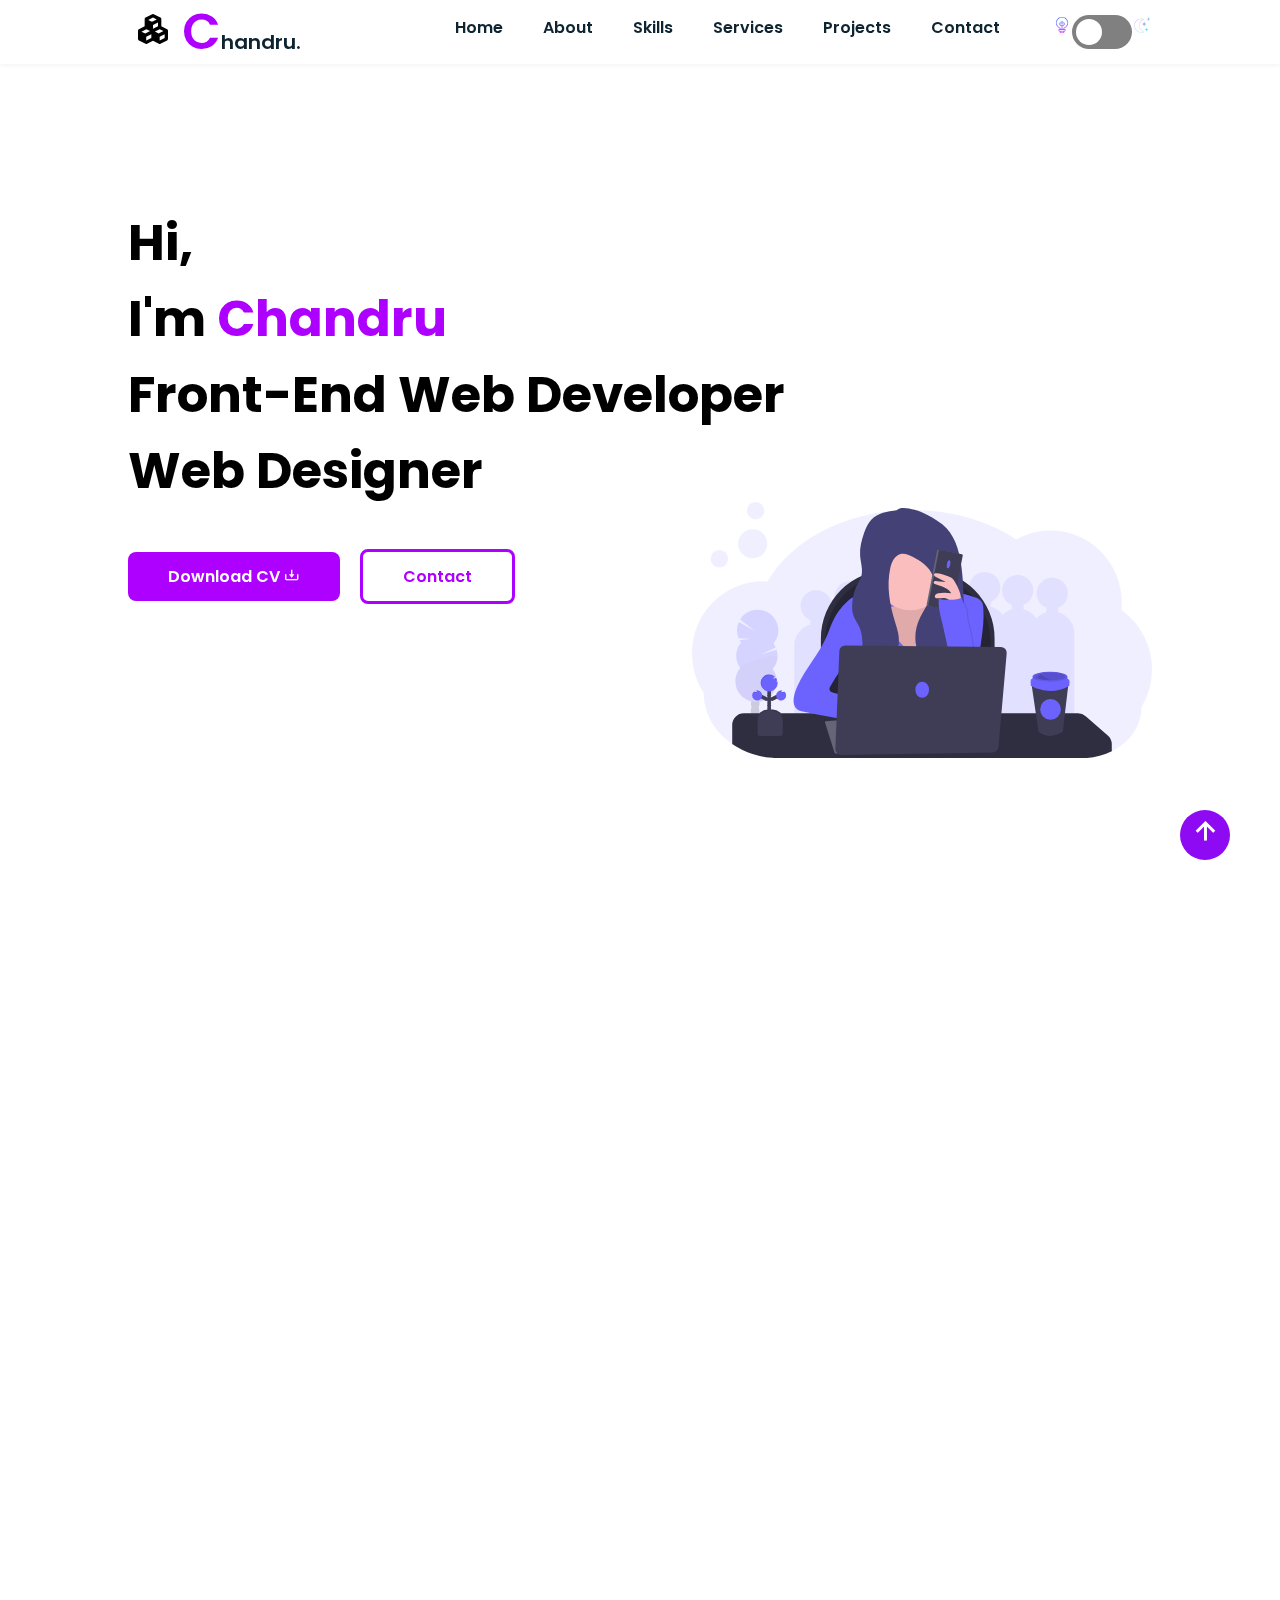
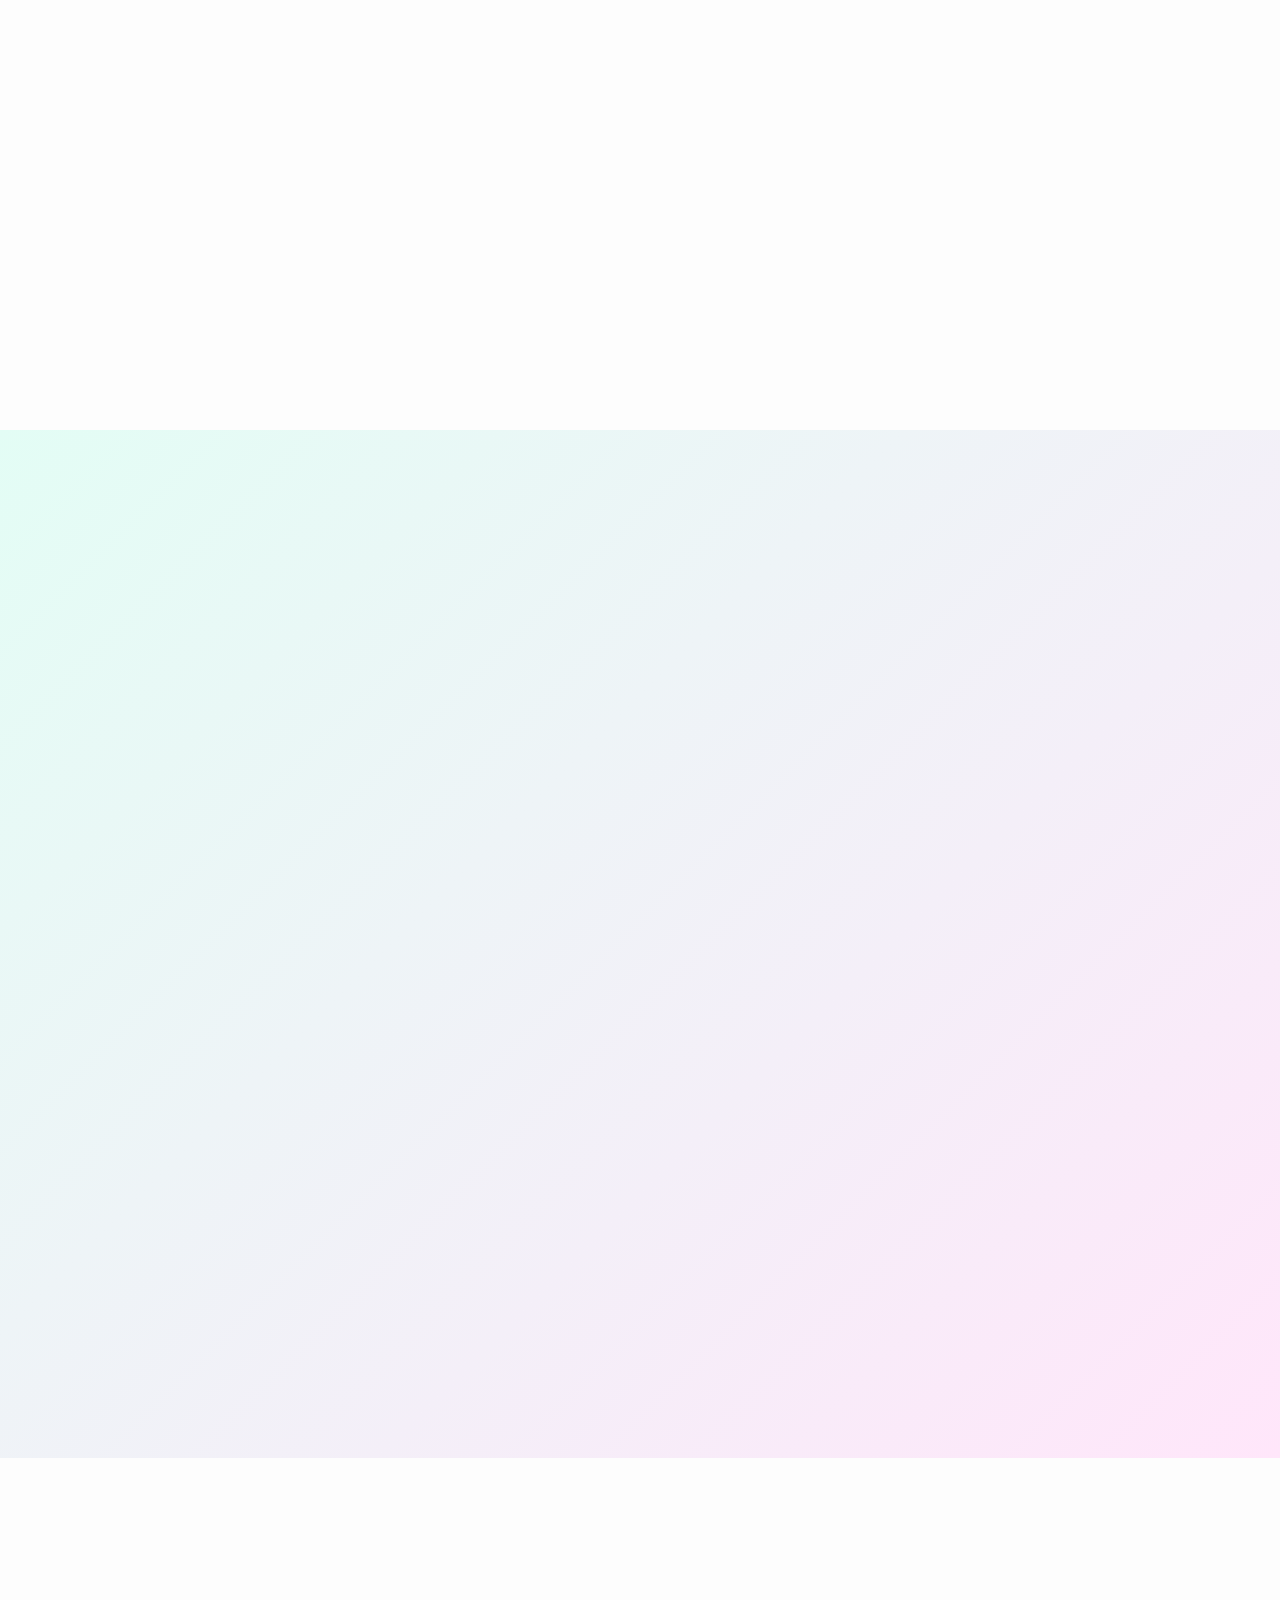
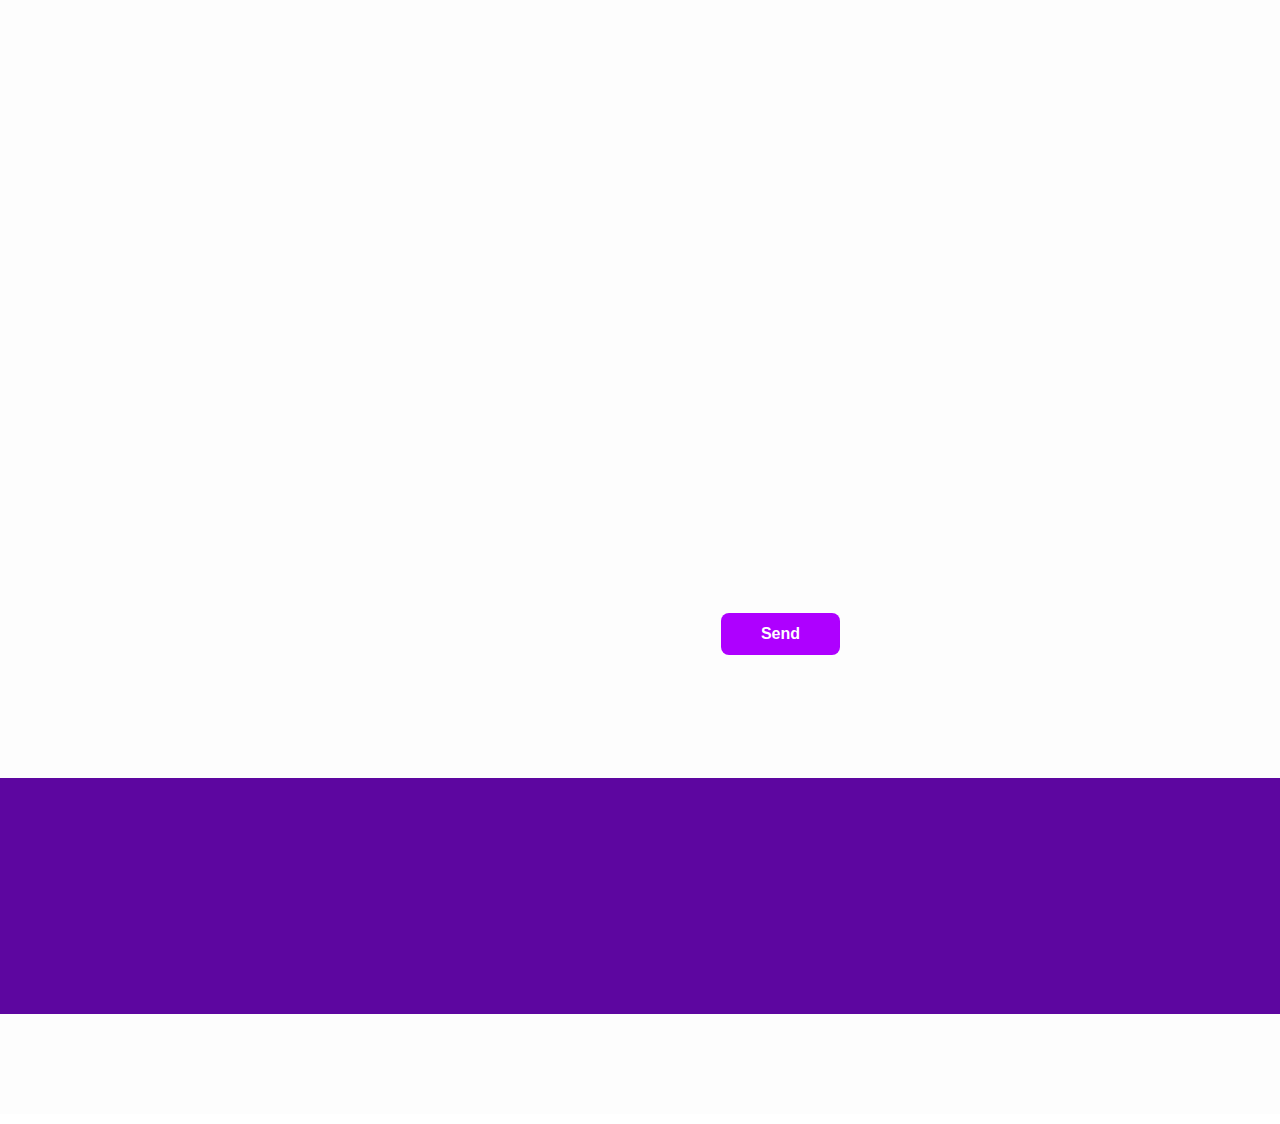
<file: portfolio/index.html>
<!DOCTYPE html>
<html lang="en">
  <head>
    <meta charset="UTF-8" />
    <meta http-equiv="X-UA-Compatible" content="IE=edge" />
    <meta name="viewport" content="width=device-width, initial-scale=1.0" />
    <title>Responsive Portfolio</title>
    <link rel="stylesheet" href="./assets/css/styles.css" />
    <link rel="stylesheet" href="https://unpkg.com/boxicons@latest/css/boxicons.min.css"/>
    <link href="https://unpkg.com/aos@2.3.1/dist/aos.css" rel="stylesheet" />
    <link href='https://unpkg.com/boxicons@2.1.4/css/boxicons.min.css' rel='stylesheet'>

    <!-- swiper css -->
    <link rel="stylesheet" href="https://cdn.jsdelivr.net/npm/swiper@11/swiper-bundle.min.css"/>

  </head>
  <body>
    
    <!-- Header Section -->
    <header class="header">
      <nav class="nav bd_grid">
        <div>
          <svg xmlns="http://www.w3.org/2000/svg" width="50" height="40" viewBox="0 0 24 24" style="fill: rgba(0, 0, 0, 1);transform: ;msFilter:;"><path d="m3.553 18.895 4 2a1.001 1.001 0 0 0 .894 0L12 19.118l3.553 1.776a.99.99 0 0 0 .894.001l4-2c.339-.17.553-.516.553-.895v-5c0-.379-.214-.725-.553-.895L17 10.382V6c0-.379-.214-.725-.553-.895l-4-2a1 1 0 0 0-.895 0l-4 2C7.214 5.275 7 5.621 7 6v4.382l-3.447 1.724A.998.998 0 0 0 3 13v5c0 .379.214.725.553.895zM8 12.118l2.264 1.132-2.913 1.457-2.264-1.132L8 12.118zm4-2.5 3-1.5v2.264l-3 1.5V9.618zm6.264 3.632-2.882 1.441-2.264-1.132L16 12.118l2.264 1.132zM8 18.882l-.062-.031V16.65L11 15.118v2.264l-3 1.5zm8 0v-2.264l3-1.5v2.264l-3 1.5zM12 5.118l2.264 1.132-2.882 1.441-2.264-1.132L12 5.118z"></path></svg>
          <a href="#" class="nav_logo"><span class="c">C</span>handru.</a>
        </div>

        <div class="nav_menu" id="nav_menu">
          <ul class="nav_list">
            <li class="nav_items">
              <a href="#home" class="nav_link active">Home</a>
            </li>
            <li class="nav_items">
              <a href="#about" class="nav_link active">About</a>
            </li>
            <li class="nav_items">
              <a href="#skills" class="nav_link active">Skills</a>
            </li>
            <li class="nav_items">
              <a href="#services" class="nav_link active">Services</a>
            </li>
            <li class="nav_items">
              <a href="#work" class="nav_link active">Projects</a>
            </li>
            </li>
            <li class="nav_items">
              <a href="#contact" class="nav_link active">Contact</a>
            </li>
           &nbsp; &nbsp; &nbsp; &nbsp; &nbsp; &nbsp; &nbsp;
           <img src="assets/img/light.png" alt="" style="height: 20px;">
            <label class="switch">
              <input type="checkbox" id="toggleSwitch" onchange="changeMode()"/>
              <span class="slider round"></span>
            </label>
            <img src="assets/img/night.png" alt=""  style="height: 20px;">
          </ul>
        </div>
      </nav>
    </header>
    <a class="gotopbtn" href="#"><i class='bx bx-up-arrow-alt'></i></a>
    <main class="main">
      <!-- HOME SECTION -->
      <section class="home bd_grid" id="home">
        <div class="home_data" data-aos="fade-down"> 
          <h1 class="home_title">
            Hi, <br />I'm <span class="home_title-color">Chandru</span
            ><br />Front-End Web Developer<br> Web Designer
          </h1>
           <a href="https://drive.google.com/file/d/1EeisGa5jnnMNnBdXBAscKfcgV_kzTk8-/view?usp=drive_link" class="button">Download CV <i class='bx bx-download' style="size: 60px;"></i> </a> &nbsp; &nbsp; 
          <a href="#contact" class="contact-fig"> Contact</a>

        </div>

        <div class="home_social">
          <a href="www.linkedin.com/in/chandru-frontenddeveloper" class="home_social-icon" data-aos="fade-down"
            ><i class='bx bxl-linkedin'></i></a>
          <a
            href="https://www.instagram.com/_its_chan_here/"
            class="home_social-icon"
            data-aos="fade-down"
            data-aos-delay="250"
            ><i class="bx bxl-instagram"></i
          ></a>
          <a
            href="https://twitter.com/LonelyOy77?t=TTm5NLaVUX3MVcVEPYjGNg&s=09"
            class="home_social-icon"
            data-aos="fade-down"
            data-aos-delay="300"
            ><i class="bx bxl-twitter"></i
          ></a>
          <a
            href="https://github.com/Codewithchan"
            class="home_social-icon"
            data-aos="fade-down"
            data-aos-delay="350"
            ><i class="bx bxl-github"></i
          ></a>

          <a
            href="mailto:chandrukannan761@gmail.com"
            class="home_social-icon"
            data-aos="fade-down"
            data-aos-delay="350"
            ><i class='bx bxs-envelope'></i>
          </a>
        </div>

        <div class="home_img" data-aos="fade-down" data-aos-delay="500">
          
          <svg
            id="a154b3ae-224e-4b43-86b8-0ffeb27982c5"
            data-name="Layer 1"
            xmlns="http://www.w3.org/2000/svg"
            viewBox="0 0 1144 637"
          >
            <title>working remotely</title>
            <path
              d="M1172,547.81a180.56,180.56,0,0,1-26.12,93.88c0,34.62-16.14,66-42.32,88.87a144.74,144.74,0,0,1-21.08,15.28c-.3.19-.61.37-.92.55-.56.33-1.12.66-1.69,1l-.53.31h0c-2.39,1.35-4.83,2.65-7.32,3.87a165.67,165.67,0,0,1-73.76,17H245.17q-9,0-17.84-.72a211.15,211.15,0,0,1-61.06-14.14q-5.72-2.26-11.22-4.86-2.62-1.23-5.19-2.53c-1.07-.54-2.14-1.1-3.2-1.66A190.5,190.5,0,0,1,128,733.32a183.89,183.89,0,0,1-15.8-12.12C78.17,692,57.12,651.59,57.12,607A180.5,180.5,0,0,1,28,508.32c0-99.14,79.24-179.51,177-179.51,3,0,6,.09,9,.25.43,0,.85,0,1.28.06,16.48-28.09,38.51-53.9,65-76.62,72.24-61.9,177.82-100.92,295.43-100.92,98.82,0,189.15,27.55,258.34,73.07A174.18,174.18,0,0,1,920,202.1c97.74,0,177,80.37,177,179.51a184.9,184.9,0,0,1-1,18.78A180,180,0,0,1,1172,547.81Z"
              transform="translate(-28 -131.5)"
              fill="#6c63ff"
              opacity="0.1"
            />
            <path
              d="M938.69,405.47V394.74a39.05,39.05,0,1,0-29.38,0v10.73A55,55,0,0,0,883.77,421a55.08,55.08,0,0,0-31.08-22.52V387.74a39.05,39.05,0,1,0-29.38,0v10.73a55,55,0,0,0-23.21,13.16,55.08,55.08,0,0,0-29.41-20.16V380.74a39.05,39.05,0,1,0-29.38,0v10.73a55,55,0,0,0-26,16.06,55.09,55.09,0,0,0-36.57-33.06V363.74a39.05,39.05,0,1,0-29.38,0v10.73a55,55,0,0,0-40,47.77,54.62,54.62,0,0,0-16.57-7.77V403.74a39.05,39.05,0,1,0-29.38,0v10.73a55.18,55.18,0,0,0-34.66,28.7,54.58,54.58,0,0,0-15-6.7V425.74a39.05,39.05,0,1,0-29.38,0v10.73a54.29,54.29,0,0,0-14.21,6.22,55.14,55.14,0,0,0-34.41-28.22V403.74a39.05,39.05,0,1,0-29.38,0v10.73a55.1,55.1,0,0,0-35.87,31.36,55,55,0,0,0-18.75-9.36V425.74a39.05,39.05,0,1,0-29.38,0v10.73a55,55,0,0,0-40.31,53v248H392v-22h52v22H554v-22h79v-40h68v17h82v7h86v7H979v-248A55,55,0,0,0,938.69,405.47Z"
              transform="translate(-28 -131.5)"
              fill="#6c63ff"
              opacity="0.1"
            />
            <path
              d="M490.78,169h91.43A170.28,170.28,0,0,1,752.5,339.28V570a0,0,0,0,1,0,0h-432a0,0,0,0,1,0,0V339.28A170.28,170.28,0,0,1,490.78,169Z"
              fill="#2f2e41"
            />
            <path
              d="M500.78,178.28h71.43A170.28,170.28,0,0,1,742.5,348.56V560.71a0,0,0,0,1,0,0h-412a0,0,0,0,1,0,0V348.56A170.28,170.28,0,0,1,500.78,178.28Z"
              opacity="0.2"
            />
            <path
              d="M1072,734.09v17.46a165.67,165.67,0,0,1-73.76,17H245.17q-9,0-17.84-.72a211.15,211.15,0,0,1-61.06-14.14q-5.72-2.26-11.22-4.86-2.62-1.23-5.19-2.53c-1.07-.54-2.14-1.1-3.2-1.66A190.5,190.5,0,0,1,128,733.32V685.9A28.9,28.9,0,0,1,156.9,657H988.13a28.9,28.9,0,0,1,19,7.17l55,48.2A28.87,28.87,0,0,1,1072,734.09Z"
              transform="translate(-28 -131.5)"
              fill="#2f2e41"
            />
            <path
              d="M510.67,357.31q-32.71,2.16-65.17,7c-6.15.92-12.39,1.94-18,4.66a52.8,52.8,0,0,0-11.94,8.56,157.38,157.38,0,0,0-38,51.53c-5.57,12.15-9.57,25-14.82,37.25-18.69,43.75-52.59,79.53-72.32,122.82-4.27,9.37-7.87,19.15-9.3,29.34-1.48,10.54.2,22.84,8.86,29,4,2.83,8.86,4,13.62,5a1641.51,1641.51,0,0,0,181.57,29.65c-6.61-6.38-8.82-16.27-7.95-25.41s4.46-17.78,8-26.25q-51.81-11.43-103.36-24c-5.13-1.25-11.29-3.6-11.92-8.84-.32-2.67,1-5.24,2.3-7.59a407.17,407.17,0,0,1,52.4-74c0,28.06-1.39,59.75-1.39,87.82H747.35a248,248,0,0,1-6.84-48.85C739,501.24,757.1,447.89,752.4,394.24c-.44-4.95-1.12-10.05-3.71-14.29-4.47-7.32-13.39-10.35-21.59-12.85-31.44-9.56-63.54-19.23-96.4-18.48-9.77.23-19.5,1.37-29.21,2.52C571.9,354.63,540.4,355.34,510.67,357.31Z"
              transform="translate(-28 -131.5)"
              fill="#6c63ff"
            />
            <path
              d="M358.88,679.82l23.6,75.53a2.36,2.36,0,0,0,2.25,1.65H486l-24-88-101.06,7.77A2.36,2.36,0,0,0,358.88,679.82Z"
              transform="translate(-28 -131.5)"
              fill="#656478"
            />
            <path
              d="M532,389.79c-4.4,2.53-9.53,3.44-14.53,4.31l-32.27,5.6c-6.28,1.09-12.89,2.33-17.73,6.48-9.9,8.47-7.76,24.06-4.76,36.74l6,25.44c4.52,19.12,9.14,38.47,18.41,55.79,16.19,30.23,45.89,52,78.55,62.49,11.67,3.75,24,6.19,36.18,4.85,23.86-2.62,44.27-19.63,56.85-40.08s18.57-44.17,24.06-67.55c5.27-22.38,10.28-45.08,9.94-68.08-.1-7.16-.82-14.64-4.64-20.71-8.37-13.33-27.34-14.33-42.89-11.87-2.42.39-4.93.81-7.26.08-7-2.18-7.16-11.79-10.16-18.46-5.67-12.58-22.49-14.81-36.24-13.67s-35.16,2.61-47.14,10.4C532.85,369,545.51,382,532,389.79Z"
              transform="translate(-28 -131.5)"
              fill="#fbbebe"
            />
            <path
              d="M532,389.79c-4.4,2.53-9.53,3.44-14.53,4.31l-32.27,5.6c-6.28,1.09-12.89,2.33-17.73,6.48-9.9,8.47-7.76,24.06-4.76,36.74l6,25.44c4.52,19.12,9.14,38.47,18.41,55.79,16.19,30.23,45.89,52,78.55,62.49,11.67,3.75,24,6.19,36.18,4.85,23.86-2.62,44.27-19.63,56.85-40.08s18.57-44.17,24.06-67.55c5.27-22.38,10.28-45.08,9.94-68.08-.1-7.16-.82-14.64-4.64-20.71-8.37-13.33-27.34-14.33-42.89-11.87-2.42.39-4.93.81-7.26.08-7-2.18-7.16-11.79-10.16-18.46-5.67-12.58-22.49-14.81-36.24-13.67s-35.16,2.61-47.14,10.4C532.85,369,545.51,382,532,389.79Z"
              transform="translate(-28 -131.5)"
              opacity="0.1"
            />
            <path
              d="M505.29,418.45c4.88,10.24,8.54,21.1,14.44,30.79,4.69,7.7,10.7,14.49,16.68,21.24C551.9,488,567.59,505.66,586.76,519a222.93,222.93,0,0,1,55.37-109c8.26-8.87,18.6-17.61,30.72-17.28,7.52.21,14.46,3.94,20.72,8.09,7,4.63,13.62,10,18.65,16.67,7.95,10.62,11.38,24.07,12,37.32s-1.44,26.47-3.48,39.57l-10.5,67.71c-.61,3.92-1.46,8.25-4.66,10.6a14.67,14.67,0,0,1-6,2.16c-38.17,7.43-77.51,2.61-116.4,2.23-43-.41-87.19,4.49-127.92-9.19-2.13-.72-4.34-1.55-5.78-3.26a12.06,12.06,0,0,1-2-4.31c-9.49-30.72-1.88-63.73,3.75-95.38a748.38,748.38,0,0,0,9.51-75.78c.17-2.29,25.33,2.77,28.14,4.39C496.53,398.07,501.61,410.73,505.29,418.45Z"
              transform="translate(-28 -131.5)"
              fill="#6c63ff"
            />
            <g opacity="0.2">
              <path
                d="M194.87,668.29c0,.46-.05.91-.1,1.35q-5.72-2.26-11.22-4.86a9.1,9.1,0,0,1-5.19-2.53c-1.07-.54-2.14-1.1-3.2-1.66a13.68,13.68,0,0,1,.81-1.46c2.06-3.26,5.19-5.3,8.64-5.19s6.44,2.34,8.29,5.71A16.87,16.87,0,0,1,194.87,668.29Z"
                transform="translate(-28 -131.5)"
                fill="#3f3d56"
              />
              <path
                d="M195.41,651.17a16.88,16.88,0,0,1-2.51,8.48c-2.06,3.25-5.19,5.29-8.64,5.18l-.71-.05a9.1,9.1,0,0,1-5.19-2.53,12.53,12.53,0,0,1-2.39-3.12,17.55,17.55,0,0,1,.54-17.12c2.06-3.26,5.19-5.3,8.64-5.19s6.44,2.34,8.29,5.71A16.87,16.87,0,0,1,195.41,651.17Z"
                transform="translate(-28 -131.5)"
                fill="#3f3d56"
              />
              <ellipse
                cx="185.25"
                cy="633.7"
                rx="14.01"
                ry="10.7"
                transform="translate(-481.98 667.38) rotate(-88.19)"
                fill="#3f3d56"
              />
              <ellipse
                cx="185.79"
                cy="616.59"
                rx="14.01"
                ry="10.7"
                transform="translate(-464.35 651.34) rotate(-88.19)"
                fill="#3f3d56"
              />
              <ellipse
                cx="186.33"
                cy="599.47"
                rx="14.01"
                ry="10.7"
                transform="translate(-446.72 635.3) rotate(-88.19)"
                fill="#3f3d56"
              />
              <path
                d="M150,481.05a49.66,49.66,0,0,1-3.8-6l28.26-3.73L144,470.6a51.38,51.38,0,0,1,.31-40.64l40.12,22.44-36.75-28.84a51.28,51.28,0,1,1,82.84,60,51.12,51.12,0,0,1,5.55,9.53L199,510.93l39.33-11.83A51.34,51.34,0,0,1,228.53,547,51.28,51.28,0,1,1,148,544.43a51.28,51.28,0,0,1,2-63.38Z"
                transform="translate(-28 -131.5)"
                fill="#6c63ff"
              />
              <path
                d="M240.5,515.62a51.06,51.06,0,0,1-12,31.35A51.28,51.28,0,1,1,148,544.43C141.37,535.49,240.68,509.87,240.5,515.62Z"
                transform="translate(-28 -131.5)"
                opacity="0.1"
              />
            </g>
            <circle
              cx="68.02"
              cy="141.18"
              r="21.63"
              fill="#6c63ff"
              opacity="0.1"
            />
            <circle
              cx="158.17"
              cy="21.63"
              r="21.63"
              fill="#6c63ff"
              opacity="0.1"
            />
            <circle
              cx="150.84"
              cy="103.76"
              r="36.25"
              fill="#6c63ff"
              opacity="0.1"
            />
            <circle cx="543" cy="185.5" r="84" fill="#fbbebe" />
            <path
              d="M536.88,152.17c-22.41,2.84-46.6,6.59-62.44,22.69-8.86,9-14.05,21-18.32,32.88-6.62,18.5-11.55,38-10,57.63,1.38,17.56,7.88,35.52,2.62,52.34-2.42,7.74-7.17,14.5-10.86,21.71-6.84,13.39-10.06,28.4-11.24,43.39-.82,10.31-.66,20.92,2.73,30.69,3.61,10.4,10.65,19.25,15.11,29.31,6.6,14.86,7.26,31.58,7.77,47.83s.94,32.39,1.32,48.58c.24,10.18.26,21.08-5.37,29.57,20.79-8.33,41.87-16.83,59.66-30.43s32.19-33.21,34.49-55.49c1.86-18.06-4.24-35.86-9.5-53.24-13-43-21.4-88.84-11.94-132.75,3.41-15.81,11.7-33.46,27.61-36.37,9.71-1.77,19.4,2.66,28.15,7.24,20.68,10.82,42,24.82,49.7,46.85,7,19.92,1.11,42.11-8,61.13s-21.51,36.51-28.59,56.39c-10.87,30.5-7.81,66.21,10.25,93.08s51.43,43.4,83.52,39.06c-2.51-10.84-10.38-19.6-14.6-29.9-7.67-18.71-2.5-40.23,5.75-58.69S694.21,440,699.37,420.4c3.64-13.8,4.08-28.22,4.06-42.49,0-22.46-1.11-44.93-3.27-67.29s-5.46-45-12.58-66.51c-5.72-17.25-14.05-33.93-26.51-47.16-13.26-14.09-30.52-23.64-47.47-33-10.14-5.58-20.5-11.23-31.88-13.32-9-1.65-18.46-4-27.64-4.15C547.84,146.39,541.28,147.74,536.88,152.17Z"
              transform="translate(-28 -131.5)"
              fill="#434175"
            />
            <rect
              x="624.01"
              y="254.09"
              width="60.85"
              height="141.74"
              rx="2.9"
              transform="translate(45.9 -250.24) rotate(10.98)"
              fill="#656478"
            />
            <rect
              x="628.09"
              y="254.88"
              width="60.85"
              height="141.74"
              rx="2.9"
              transform="translate(46.13 -251) rotate(10.98)"
              fill="#3f3d56"
            />
            <ellipse
              cx="666.17"
              cy="286.29"
              rx="10.05"
              ry="4.15"
              transform="translate(230.2 754.21) rotate(-79.02)"
              fill="#6c63ff"
            />
            <path
              d="M683,332.5c-2.64-4.67-5.46-9.5-9.91-12.49a35,35,0,0,0-8.18-3.67c-9.69-3.39-19.54-6.81-29.79-7.35-1.67-.08-3.58,0-4.67,1.28-2.24,2.63,1.31,6.21,4.38,7.8l24.42,12.65-22.51-2.38c-3.27-.35-7.93.54-7.69,3.82.16,2.15,2.52,3.32,4.56,4,14.45,5,31.15,8.92,39.06,22-10.54-1-21.31-2-31.64.32-2.83.64-5.76,1.63-7.61,3.86s-2.06,6,.27,7.77c1.44,1.07,3.38,1.1,5.18,1,7.33-.35,14.85-1.81,21.89.28s13.29,9.47,10.86,16.39c6.24.56,13.62,0,19.39-2.69,6.36-3,6.21-8.64,5.82-15.44C696,356.33,689.39,343.9,683,332.5Z"
              transform="translate(-28 -131.5)"
              fill="#fbbebe"
            />
            <path
              d="M676.69,550.49a1125.21,1125.21,0,0,0-23-116.92c-5-20-10.68-40.34-9.25-60.92,20.66,2.63,39.17,4.58,58.21-3.86.31,10.81,8.15,20,11,30.45,1.91,7,1.19,14.41,1.94,21.62s3,14.2,4.93,21.21a260.23,260.23,0,0,1,6.63,106.74C709.48,550.91,694.32,553.22,676.69,550.49Z"
              transform="translate(-28 -131.5)"
              opacity="0.1"
            />
            <path
              d="M673.69,550.49a1125.21,1125.21,0,0,0-23-116.92c-5-20-10.68-40.34-9.25-60.92,20.66,2.63,39.17,4.58,58.21-3.86.31,10.81,8.15,20,11,30.45,1.91,7,1.19,14.41,1.94,21.62s3,14.2,4.93,21.21a260.23,260.23,0,0,1,6.63,106.74C706.48,550.91,691.32,553.22,673.69,550.49Z"
              transform="translate(-28 -131.5)"
              fill="#6c63ff"
            />
            <path
              d="M384.63,745.27l9.79-242.87a14.86,14.86,0,0,1,15-14.26l386.52,3.7A14.86,14.86,0,0,1,810.59,508L790.17,740.67a14.86,14.86,0,0,1-14.55,13.56l-375.88,6.5A14.87,14.87,0,0,1,384.63,745.27Z"
              transform="translate(-28 -131.5)"
              fill="#3f3d56"
            />
            <ellipse cx="572.5" cy="467" rx="17" ry="20" fill="#6c63ff" />
            <path
              d="M964,584.76l-.8,6.86-13,110.86c-33.89,23.63-60.25.92-60.48,0L873.34,591.1l-.93-6.34Z"
              transform="translate(-28 -131.5)"
              fill="#3f3d56"
            />
            <path
              d="M964,584.76l-.8,6.86c-38.18,22.2-78.91,4.92-89.86-.52l-.93-6.34Z"
              transform="translate(-28 -131.5)"
              opacity="0.1"
            />
            <path
              d="M870.5,578.74v10s50.5,29.36,96,0v-10Z"
              transform="translate(-28 -131.5)"
              fill="#6c63ff"
            />
            <path
              d="M876.37,565.53s-1.47,6.75-5.87,7.34v8.51h96v-7.63s-5.87-1.47-5-8.22Z"
              transform="translate(-28 -131.5)"
              fill="#6c63ff"
            />
            <ellipse
              cx="890.21"
              cy="434.76"
              rx="43.3"
              ry="12.48"
              fill="#6c63ff"
            />
            <ellipse
              cx="890.21"
              cy="434.76"
              rx="43.3"
              ry="12.48"
              opacity="0.1"
            />
            <path
              d="M956.22,565.53c0,5-16.42,9.1-36.69,9.1h-1.08c-13.61-.1-25.37-2-31.37-4.84-2.71-1.28-4.25-2.73-4.25-4.26,0-2.54,4.2-4.84,11-6.49a113.49,113.49,0,0,1,25.73-2.61C939.8,556.43,956.22,560.5,956.22,565.53Z"
              transform="translate(-28 -131.5)"
              opacity="0.1"
            />
            <path
              d="M918.45,574.63c-13.61-.1-25.37-2-31.37-4.84h0L893.8,559Z"
              transform="translate(-28 -131.5)"
              opacity="0.1"
            />
            <path
              d="M880.1,566.23c-.52-.11-1.21.07-1.31.59a1.27,1.27,0,0,0,.2.75,10.67,10.67,0,0,0,4.78,4.09,2.85,2.85,0,0,0,1.09.35,1,1,0,0,0,1-.52,1.13,1.13,0,0,0-.07-.93,4.13,4.13,0,0,0-1.24-1.36C883.21,568.15,881.84,566.52,880.1,566.23Z"
              transform="translate(-28 -131.5)"
              opacity="0.1"
            />
            <circle cx="891.67" cy="515.79" r="25.83" fill="#6c63ff" />
            <path
              d="M188.33,515.85h12.11a25,25,0,0,1,25,25V578a0,0,0,0,1,0,0H163.33a0,0,0,0,1,0,0V540.85A25,25,0,0,1,188.33,515.85Z"
              fill="#3f3d56"
            />
            <path
              d="M188.33,515.85h12.11a25,25,0,0,1,25,25V578a0,0,0,0,1,0,0H163.33a0,0,0,0,1,0,0V540.85A25,25,0,0,1,188.33,515.85Z"
              opacity="0.1"
            />
            <circle cx="191.9" cy="524.55" r="4.97" fill="#3f3d56" />
            <circle cx="191.9" cy="518.34" r="4.97" fill="#3f3d56" />
            <circle cx="191.9" cy="512.12" r="4.97" fill="#3f3d56" />
            <circle cx="191.9" cy="505.91" r="4.97" fill="#3f3d56" />
            <circle cx="191.9" cy="499.7" r="4.97" fill="#3f3d56" />
            <circle cx="191.9" cy="493.49" r="4.97" fill="#3f3d56" />
            <circle cx="191.9" cy="487.28" r="4.97" fill="#3f3d56" />
            <circle cx="199.36" cy="489.76" r="4.97" fill="#3f3d56" />
            <circle cx="204.33" cy="487.28" r="4.97" fill="#3f3d56" />
            <circle cx="209.3" cy="484.79" r="4.97" fill="#3f3d56" />
            <circle cx="191.9" cy="481.07" r="4.97" fill="#3f3d56" />
            <circle cx="191.9" cy="474.86" r="4.97" fill="#3f3d56" />
            <circle cx="191.9" cy="468.64" r="4.97" fill="#3f3d56" />
            <circle cx="191.9" cy="462.43" r="4.97" fill="#3f3d56" />
            <path
              d="M240.5,577.91c-1.23.18-2.47.31-3.71.39A28.56,28.56,0,0,0,240,575a21.22,21.22,0,0,0-3-5.83,10.22,10.22,0,0,1-4,1.26c-1.23.18-2.47.31-3.71.4,1.63-1.33,3.15-3.33,4.75-5a21.09,21.09,0,1,0,6.61,12Z"
              transform="translate(-28 -131.5)"
              fill="#6c63ff"
            />
            <path
              d="M257.11,602.6a9.68,9.68,0,0,1-4.18,1.39c-1.23.18-2.47.32-3.71.4a36.4,36.4,0,0,0,3.68-3.82,12.44,12.44,0,1,0,4.21,2Z"
              transform="translate(-28 -131.5)"
              fill="#6c63ff"
            />
            <circle cx="184.45" cy="489.76" r="4.97" fill="#3f3d56" />
            <circle cx="179.48" cy="487.28" r="4.97" fill="#3f3d56" />
            <circle cx="174.51" cy="484.79" r="4.97" fill="#3f3d56" />
            <path
              d="M182.7,602.6a9.64,9.64,0,0,0,4.18,1.39c1.23.18,2.47.32,3.71.4a35.42,35.42,0,0,1-3.68-3.82,12.44,12.44,0,1,1-4.21,2Z"
              transform="translate(-28 -131.5)"
              fill="#6c63ff"
            />
            <path
              d="M188.33,519.58h12.11a25,25,0,0,1,25,25v32.87a4.24,4.24,0,0,1-4.24,4.24H167.57a4.24,4.24,0,0,1-4.24-4.24V544.58a25,25,0,0,1,25-25Z"
              fill="#3f3d56"
            />
            <g opacity="0.1">
              <path
                d="M240.88,579.27a18.83,18.83,0,0,1-1.6,1.52c.57,0,1.13-.09,1.7-.15C241,580.18,240.93,579.72,240.88,579.27Z"
                transform="translate(-28 -131.5)"
              />
              <path
                d="M231.82,573.33c1.25-.08,2.48-.21,3.72-.39a12,12,0,0,0,3.23-.88,21.28,21.28,0,0,0-1.74-2.87,7.52,7.52,0,0,1-2,.85A28.79,28.79,0,0,1,231.82,573.33Z"
                transform="translate(-28 -131.5)"
              />
              <path
                d="M201.27,584a21.08,21.08,0,0,1,32.5-17.76l.32-.34a21.1,21.1,0,1,0-27.82,31.73A21,21,0,0,1,201.27,584Z"
                transform="translate(-28 -131.5)"
              />
            </g>
            <g opacity="0.1">
              <path
                d="M249.22,606.87c1.24-.08,2.48-.21,3.71-.39a9.7,9.7,0,0,0,4.18-1.4,12.43,12.43,0,0,1,5,8.8,11.38,11.38,0,0,0,.07-1.31,12.38,12.38,0,0,0-5-10,9.68,9.68,0,0,1-4.18,1.39l-1,.13A25.37,25.37,0,0,1,249.22,606.87Z"
                transform="translate(-28 -131.5)"
              />
              <path
                d="M249.72,602.63a10.19,10.19,0,0,1,1.24.09c.65-.69,1.29-1.43,1.94-2.15a12.4,12.4,0,0,0-15.6,12c0,.42,0,.83.06,1.24A12.42,12.42,0,0,1,249.72,602.63Z"
                transform="translate(-28 -131.5)"
              />
            </g>
            <g opacity="0.1">
              <path
                d="M190.59,606.87c-1.24-.08-2.48-.21-3.71-.39a9.65,9.65,0,0,1-4.18-1.4,12.43,12.43,0,0,0-5,8.8,11.38,11.38,0,0,1-.07-1.31,12.38,12.38,0,0,1,5-10,9.64,9.64,0,0,0,4.18,1.39l1,.13A23.67,23.67,0,0,0,190.59,606.87Z"
                transform="translate(-28 -131.5)"
              />
              <path
                d="M190.09,602.63a10.36,10.36,0,0,0-1.25.09c-.64-.69-1.28-1.43-1.93-2.15a12.4,12.4,0,0,1,15.6,12c0,.42,0,.83-.06,1.24A12.42,12.42,0,0,0,190.09,602.63Z"
                transform="translate(-28 -131.5)"
              />
            </g>
          </svg>
        </div>
      </section>

      <!-- ABOUT SECTION -->
      <section class="about section" id="about">
        <div class="title" data-aos="fade-down">
          <h2>About</h2>
        </div>

        <div class="about_container bd_grid">
          <div class="about_img" data-aos="fade-down" data-aos-delay="50">
            <svg
              id="fe80fb2b-bcaf-407e-919b-306adc32f78b"
              data-name="Layer 1"
              xmlns="http://www.w3.org/2000/svg"
              viewBox="0 0 1032 741.75278"
            >
              <title>profile</title>
              <line
                y1="741.25278"
                x2="166"
                y2="741.25278"
                fill="none"
                stroke="#3f3d56"
                stroke-miterlimit="10"
              />
              <rect
                x="243"
                y="127.75278"
                width="737"
                height="499"
                rx="19.39764"
                fill="#f2f2f2"
              />
              <rect
                x="220.5"
                y="96.25278"
                width="737"
                height="499"
                rx="19.39764"
                fill="none"
                stroke="#3f3d56"
                stroke-miterlimit="10"
              />
              <line
                x1="220.5"
                y1="144.09298"
                x2="957.5"
                y2="144.09298"
                fill="none"
                stroke="#3f3d56"
                stroke-miterlimit="10"
              />
              <rect
                x="661"
                y="256.25278"
                width="201"
                height="31"
                rx="7.09252"
                fill="#6c63ff"
                opacity="0.3"
              />
              <rect
                x="622.5"
                y="342.25278"
                width="278"
                height="25"
                rx="7.09252"
                fill="#6c63ff"
                opacity="0.3"
              />
              <rect
                x="622.5"
                y="410.25278"
                width="278"
                height="25"
                rx="7.09252"
                fill="#6c63ff"
                opacity="0.3"
              />
              <rect
                x="622.5"
                y="478.25278"
                width="278"
                height="25"
                rx="7.09252"
                fill="#6c63ff"
                opacity="0.3"
              />
              <rect
                x="671"
                y="246.25278"
                width="201"
                height="31"
                rx="7.09252"
                fill="none"
                stroke="#3f3d56"
                stroke-miterlimit="10"
              />
              <rect
                x="632.5"
                y="332.25278"
                width="278"
                height="25"
                rx="7.09252"
                fill="none"
                stroke="#3f3d56"
                stroke-miterlimit="10"
              />
              <rect
                x="632.5"
                y="400.25278"
                width="278"
                height="25"
                rx="7.09252"
                fill="none"
                stroke="#3f3d56"
                stroke-miterlimit="10"
              />
              <rect
                x="632.5"
                y="468.25278"
                width="278"
                height="25"
                rx="7.09252"
                fill="none"
                stroke="#3f3d56"
                stroke-miterlimit="10"
              />
              <circle
                cx="276.5"
                cy="126.25278"
                r="15"
                fill="#6c63ff"
                opacity="0.3"
              />
              <circle
                cx="318.5"
                cy="126.25278"
                r="15"
                fill="#6c63ff"
                opacity="0.3"
              />
              <circle
                cx="360.5"
                cy="126.25278"
                r="15"
                fill="#6c63ff"
                opacity="0.3"
              />
              <circle
                cx="282.5"
                cy="120.25278"
                r="15"
                fill="none"
                stroke="#3f3d56"
                stroke-miterlimit="10"
              />
              <circle
                cx="324.5"
                cy="120.25278"
                r="15"
                fill="none"
                stroke="#3f3d56"
                stroke-miterlimit="10"
              />
              <circle
                cx="366.5"
                cy="120.25278"
                r="15"
                fill="none"
                stroke="#3f3d56"
                stroke-miterlimit="10"
              />
              <path
                d="M537.854,653.37916c-2.51135-11.56848-3.17724-27.36932-2.33252-38.36047,0,0-12.69836-55.78644-22.68994-60.99133l-.00305.003c-.153.19678-5.00195,6.55383-5.61706,26.22443-.62452,19.98284-7.69971,33.09655-7.69971,33.09655s2.28955,24.90766.98047,40.02777Z"
                transform="translate(-84.5 -79.12639)"
                fill="#6c63ff"
              />
              <path
                d="M630.22827,298.37916H399.77173A23.77169,23.77169,0,0,0,376,322.15083V629.6075a23.77168,23.77168,0,0,0,23.77173,23.77166h80.855c-2.7002-11.19934-6.057-28.69067-2.65735-40.85241l-.00159-.008.0022.00525c.15869-.56757.32727-1.12738.51611-1.67047a63.49747,63.49747,0,0,0,2.29175-24.35407,50.6095,50.6095,0,0,0,0-21.23175c-2.4978-11.65564-4.24634-23.10522-4.24634-23.10522s-1.377-15.40234-.1748-24.84424c.02661-.2074.05762-.404.08667-.60541-.42432-.09655-.66235-.15228-.66235-.15228s3.53881-16.02789,4.78759-26.22748c.29493-2.40783.683-5.46032,1.10315-8.71478a20.93993,20.93993,0,0,1-3.3927-.86035c-11.24035-3.9549-14.779-39.75751-14.779-39.75751V429.656s-3.74683-17.38092,9.36694-25.08258c12.62793-7.41644,17.66968-9.44617,18.02613-9.58643.09619-.06878.19018-.13128.28833-.20727a11.06127,11.06127,0,0,0,3.28967-4.23371q.02619-.42873.01233-.85211c-.21326-4.06665-3.04419-7.76507-5.73047-10.99225q-3.43653-4.12857-6.87341-8.25726a8.07194,8.07194,0,0,1-1.77027-2.86487,6.604,6.604,0,0,1-.187-1.80389q-.00275-.33691.004-.673.056-3.07836.16724-6.15545c.06445-1.79224.51562-4.05353,2.27075-4.42182.91284-.19159,2.12109.14246,2.60364-.65576a1.56534,1.56534,0,0,0,.11682-1.06054c-.00586.02661-.00733.05444-.015.0805-.00586-.03339-.01159-.06695-.01782-.09985a22.43656,22.43656,0,0,1-.65051-4.38636,5.84207,5.84207,0,0,1,.282-1.96984c1.01672-2.97516,4.51782-4.196,7.61133-4.75727,3.09375-.56134,6.56653-1.04425,8.5083-3.51709a26.9506,26.9506,0,0,1,1.68884-2.37384,6.62979,6.62979,0,0,1,3.16589-1.59674,17.49792,17.49792,0,0,1,11.50623,1.02118c1.49646.68286,2.99963,1.60248,4.64124,1.49841,1.70507-.108,3.16162-1.3081,4.84509-1.60009,2.71911-.47156,5.31872,1.56567,6.65869,3.97827a9.85108,9.85108,0,0,1,1.23279,5.02313,6.912,6.912,0,0,1-1.76416,4.74109c-1.17017,1.24145-2.91626,2.09418-3.4021,3.72955-.198.66565-.152,1.38257-.32691,2.05457-.02185.084-.05737.16241-.08606.24365.03211.04169.06714.08112.09888.123a21.231,21.231,0,0,1-10.33215,33.01928c-.00794.21058-.01624.42133-.01514.63306a9.173,9.173,0,0,0,2.8396,7.0647l18.54724,7.606s11.16565-1.3534,15.19495,15.30957a28.82628,28.82628,0,0,1,.68982,8.45746c-.14636,2.51251.19507,6.93573,3.05725,12.66,4.57934,9.15881,3.53857,30.18237-5.82837,32.26392-8.87231,1.97161-12.32361,1.14331-12.66382,1.05023l-.02014.3681c.14612,3.94489,1.55029,37.969,6.64758,42.086,1.40955,1.13849,1.14026,1.90753-.01635,2.42578l.0028.00336s.0094.21856.03113.612c.15308,2.48846.93994,11.96472,4.35254,17.357,3.956,6.24457,3.54077,42.25739,3.54077,42.25739l2.70386,21.23181s-1.66419,13.11371,0,15.4024c.94556,1.29785,2.09057,21.40351,2.905,38.56964h69.53027A23.77168,23.77168,0,0,0,654,629.6075V322.15083A23.77169,23.77169,0,0,0,630.22827,298.37916Z"
                transform="translate(-84.5 -79.12639)"
                fill="#6c63ff"
              />
              <rect
                x="267.5"
                y="192.25278"
                width="278"
                height="355"
                rx="23.77165"
                fill="none"
                stroke="#3f3d56"
                stroke-miterlimit="10"
              />
              <path
                d="M185.32419,400.757S176,398,174,401s2.72669,24.7477,2.72669,24.7477l20.54589,1.24859-7.17022-18.10653Z"
                transform="translate(-84.5 -79.12639)"
                fill="#2f2e41"
              />
              <path
                d="M113.44417,579.34709s18.69466,41.04232,4.29762,39.753-19.98395-39.753-19.98395-39.753Z"
                transform="translate(-84.5 -79.12639)"
                fill="#a0616a"
              />
              <path
                d="M235.71128,575.07127s-8.20129,44.34751,5.45523,39.61078,9.76437-43.40874,9.76437-43.40874Z"
                transform="translate(-84.5 -79.12639)"
                fill="#a0616a"
              />
              <path
                d="M181.34664,390.46647s-.21488,20.6286,7.73573,21.703-4.51251,12.03335-4.51251,12.03335l-14.18216,2.79346L149.974,425.49212l-9.025-11.60359s15.90121-7.52084,9.025-30.9429Z"
                transform="translate(-84.5 -79.12639)"
                fill="#a0616a"
              />
              <path
                d="M181.34664,390.46647s-.21488,20.6286,7.73573,21.703-4.51251,12.03335-4.51251,12.03335l-14.18216,2.79346L149.974,425.49212l-9.025-11.60359s15.90121-7.52084,9.025-30.9429Z"
                transform="translate(-84.5 -79.12639)"
                opacity="0.1"
              />
              <path
                d="M217.87645,564.95005s10.09942,21.703,2.14881,89.82036c0,0,2.3637,24.0667.42977,28.5792s-17.83515,65.75367-17.83515,65.75367-20.41371,4.5125-23.20717-9.025c0,0,2.79346-19.33931,2.57857-22.34765s4.51251-35.88516,4.51251-35.88516l-9.66966-63.60485-7.306,57.37329s0,16.54586-2.36369,20.19884,0,77.14236,0,77.14236,6.66132,11.17383-3.4381,11.38871-19.12443-.21488-19.984-7.306-1.28929-14.18216-3.4381-18.47979-4.94227-53.50543-4.29762-70.69593-14.18216-105.50669-9.45478-114.74659S217.87645,564.95005,217.87645,564.95005Z"
                transform="translate(-84.5 -79.12639)"
                fill="#2f2e41"
              />
              <circle cx="85.8877" cy="293.29006" r="25.78575" fill="#a0616a" />
              <path
                d="M144.60195,414.31829s15.68633,11.60359,38.46374,2.3637c0,0,7.52084-3.653,6.8762-9.2399s15.68633,44.91018,15.68633,44.91018l16.54586,87.88643-.85953,35.88517s-7.306-3.653-30.08337,4.51251-59.95187-9.2399-59.95187-9.2399l1.28929-92.18405,1.28928-53.72031,3.4381-11.81847S139.015,410.45043,144.60195,414.31829Z"
                transform="translate(-84.5 -79.12639)"
                fill="#f2f2f2"
              />
              <path
                d="M182.06324,399.89323s3.79591-.61662,7.44889,5.18517,12.24823,9.45477,12.24823,9.45477,20.84348,1.28929,23.85182,12.46312,10.52918,26.43039,14.18216,54.57983,10.95894,73.05963,12.03335,76.71261-1.50417,14.8268,1.50417,18.2649-21.27325,3.4381-21.27325,3.4381-2.14881-17.62026-3.653-17.62026-1.0744,11.81847.42977,20.41372-10.95895,0-10.95895,0-9.66965-39.32327-18.90955-74.77867S184.355,452.99692,186.074,445.04631s6.44644-30.728,3.00834-32.87683S182.06324,399.89323,182.06324,399.89323Z"
                transform="translate(-84.5 -79.12639)"
                fill="#2f2e41"
              />
              <path
                d="M151.07551,399.87428s-5.614,3.05531-19.7962,13.15473-23.85182,17.83514-23.85182,17.83514-5.58691,4.29762-9.025,29.86849S87.22865,552.48693,90.237,560.8673s4.08275,13.32264,3.00834,18.26491,22.56253,4.72739,22.99229,3.653-.64464-20.6286.42977-21.05836,6.87619,11.60359,7.9506,21.703,13.53752,18.05,16.331,18.05,17.1905-58.23282,17.40538-97.98585-4.72739-73.2745-8.38037-78.00189S151.07551,399.87428,151.07551,399.87428Z"
                transform="translate(-84.5 -79.12639)"
                fill="#2f2e41"
              />
              <path
                d="M188.86748,751.03721s1.71905-4.72739,7.73573-3.22322,10.09942-3.86786,10.09942-3.86786,3.22322-.42977,1.0744,3.653-3.86786,6.8762-3.86786,6.8762,12.89288,29.43873,4.51251,36.52981-18.05,2.79346-18.05,2.79346-9.45477-6.66132-9.025-24.28159c0,0-.42976-5.58691-5.58691-14.61192s-9.025-22.77741-2.79346-25.356,7.83546-2.67436,7.83546-2.67436-2.916,13.33721,4.61624,17.99776Z"
                transform="translate(-84.5 -79.12639)"
                fill="#3f3d56"
              />
              <path
                d="M148.89957,784.3438s-5.15715-9.66966,3.4381-10.74406,17.83515-1.71905,17.40538,2.79345-1.50417,11.38871-1.50417,11.38871l1.50417,4.94227s.42977,12.24823,1.93393,13.7524,9.66966,14.397-7.73572,14.397-22.56253-1.93393-21.05836-6.01667,1.93393-24.28158,1.93393-24.28158Z"
                transform="translate(-84.5 -79.12639)"
                fill="#3f3d56"
              />
              <path
                d="M162.22221,351.78785s12.03335,3.22322,18.26491,4.51251,5.58691-2.3637,5.58691-2.3637,8.16549,1.07441,7.73572.21488,3.4381-5.372-1.0744-10.52918-3.22322-9.025-3.22322-9.025h-3.86786l-1.07441-1.50417h-6.01668s-4.5125-1.71905-16.331,0-27.93456,2.14881-29.22385,9.2399-7.95061,15.90121-5.58691,19.98395,15.90121,20.84348,17.1905,27.93456,7.30933,8.66659,7.09277,4.22585-6.23325-19.91218-1.0761-20.55682S164.5859,360.16822,162.22221,351.78785Z"
                transform="translate(-84.5 -79.12639)"
                fill="#2f2e41"
              />
              <path
                d="M1019.38065,86.58377a22.982,22.982,0,0,0-19.80994,13.851c-4.9535,11.97382,1.42449,26.03885,10.999,34.77028s21.87358,13.72225,33.04831,20.28234c15.00952,8.81128,28.4968,21.04282,36.00691,36.74386s8.30888,35.15009-.51891,50.14991c-8.1937,13.9224-23.09255,22.2549-37.30219,29.9397"
                transform="translate(-84.5 -79.12639)"
                fill="none"
                stroke="#3f3d56"
                stroke-miterlimit="10"
              />
              <ellipse cx="947.5" cy="8.5" rx="17.5" ry="8.5" fill="#6c63ff" />
              <ellipse cx="961.5" cy="64.5" rx="17.5" ry="8.5" fill="#6c63ff" />
              <ellipse cx="929.5" cy="73.5" rx="17.5" ry="8.5" fill="#6c63ff" />
              <ellipse
                cx="979.5"
                cy="120.5"
                rx="17.5"
                ry="8.5"
                fill="#6c63ff"
              />
              <ellipse
                cx="1014.5"
                cy="120.5"
                rx="17.5"
                ry="8.5"
                fill="#6c63ff"
              />
            </svg>
          </div>

          <div>
            <h2
              class="about_subtitle"
              data-aos="fade-down"
              data-aos-delay="350"
            >
              I'm <span style="color:#8e0af3">C</span>handru
            </h2>
            <p class="about_text" data-aos="fade-down" data-aos-delay="450">
              <b>
              I am chandru I have completed Full stack web developer. 
              But i am looking for role in Front end web developer My key skills are<span style="color:#8e0af3 ;"> HTML,CSS, Javascript, React-js, Bootstrap, JQuery </span> and 
              lot of framework and libraries know. Exciting about the opportunity 
              to apply my knowledge as front end web developer. I am eager to contribute my fresher perspective and skills to the company.
            </b>
            </p>
          </div>
        </div>
      </section>

      <!-- SKILLS SECTION -->
      <section class="skills section" id="skills">
        <div class="title" data-aos="fade-down">
          <h2>Skills</h2>
        </div>

        <div class="skills_container bd_grid">
          <div>
            <h2
              class="skills_subtitle"
              data-aos="fade-down"
              data-aos-delay="250"
            >
              Technical Skills
            </h2>
            <p class="skills_text" data-aos="fade-down" data-aos-delay="350">
              The technology you use impresses no one. The experience you create with it is everything.
            </p>
            <!-- SKILLS HTML -->
            <div class="skills_data" data-aos="fade-right">
              <div class="skills_name">
                <i class="bx bxl-html5 skill_icon"></i>
                <span class="skill_name">Html5</span>
              </div>

              <div><span class="skill_percentage">95%</span></div>

              <div class="skill_bar skill_html"></div>
            </div>

            <!-- SKILLS css -->
            <div class="skills_data" data-aos="fade-right" data-aos-delay="250">
              <div class="skills_name">
                <i class="bx bxl-css3 skill_icon"></i>
                <span class="skill_name">CSS3</span>
              </div>

              <div><span class="skill_percentage">85%</span></div>

              <div class="skill_bar skill_css"></div>
            </div>

            <!-- SKILLS JS -->
            <div class="skills_data" data-aos="fade-right" data-aos-delay="250">
              <div class="skills_name">
                <i class="bx bxl-javascript skill_icon"></i>
                <span class="skill_name">JS</span>
              </div>

              <div><span class="skill_percentage">75%</span></div>

              <div class="skill_bar skill_js"></div>
            </div>

            <!-- REACT-JS -->
            <div class="skills_data" data-aos="fade-right" data-aos-delay="250">
              <div class="skills_name">
                <i class='bx bxl-react skill_icon'></i>
                <span class="skill_name">React-js</span>
              </div>

              <div><span class="skill_percentage">70%</span></div>

              <div class="skill_bar skill_ui"></div>
            </div>
            <!-- jquery -->
            <div class="skills_data" data-aos="fade-right" data-aos-delay="250">
              <div class="skills_name">
                <i class='bx bxl-jquery skill_icon'></i>
                <span class="skill_name">jQuery</span>
              </div>

              <div><span class="skill_percentage">75%</span></div>

              <div class="skill_bar skill_ui"></div>
            </div>
             <!-- BOOTSTRAP  -->
           <div class="skills_data" data-aos="fade-right" data-aos-delay="250">
            <div class="skills_name">
              <i class='bx bxl-bootstrap skill_icon'></i>
              <span class="skill_name">Bootstrap</span>
            </div>
            <div><span class="skill_percentage">60%</span></div>
            <div class="skill_bar skill_bootstrap"></div>
          </div>
           <!-- NODE-JS -->
           <div class="skills_data" data-aos="fade-right" data-aos-delay="250">
            <div class="skills_name">
              <i class='bx bxl-nodejs skill_icon'></i>
              <span class="skill_name">Node-js</span>
            </div>
            <div><span class="skill_percentage">60%</span></div>
            <div class="skill_bar skill_node"></div>
          </div>

           <!-- MONGO-DB -->
           <div class="skills_data" data-aos="fade-right" data-aos-delay="250">
            <div class="skills_name">
              <i class='bx bxl-mongodb skill_icon'></i>
              <span class="skill_name">Monogo-db</span>
            </div>
            <div><span class="skill_percentage">60%</span></div>
            <div class="skill_bar skill_monogo"></div>
          </div>

          <!-- TAILWIND-CSS  -->
          <div class="skills_data" data-aos="fade-right" data-aos-delay="250">
            <div class="skills_name">
              <i class='bx bxl-tailwind-css skill_icon'></i>
              <span class="skill_name">Tailwind-Css</span>
            </div>
            <div><span class="skill_percentage">70%</span></div>
            <div class="skill_bar skill_tailwind_css"></div>
          </div>

          <!-- SKETCH  -->
          <div class="skills_data" data-aos="fade-right" data-aos-delay="250">
            <div class="skills_name">
              <i class='bx bxl-sketch skill_icon'></i>
              <span class="skill_name">Responsive Web Development & Design</span>
            </div>
            <div><span class="skill_percentage">90%</span></div>
            <div class="skill_bar skill_sketch"></div>
          </div>

            <!-- SKILLS GITHUB -->
            <div class="skills_data" data-aos="fade-right" data-aos-delay="250">
              <div class="skills_name">
                <i class='bx bxl-github skill_icon'></i>
                <span class="skill_name">Github</span>
              </div>
  
              <div><span class="skill_percentage">70%</span></div>
  
              <div class="skill_bar skill_git"></div>
            </div>
        </div>
          <div data-aos="fade-left" data-aos-delay="350">
            <svg
              id="a379d9a4-f6fe-40d1-beba-a0916853bd02"
              data-name="Layer 1"
              xmlns="http://www.w3.org/2000/svg"
              viewBox="0 0 938.75919 806.74836"
            >
              <circle
                cx="75.36532"
                cy="147.52379"
                r="75.36532"
                fill="#ff6584"
              />
              <path
                d="M1004.987,679.01278a136.64937,136.64937,0,0,1-6.38326,37.7743c-.08893.28379-.18213.56334-.2753.84715H974.50666c.02541-.25416.05085-.538.07627-.84715,1.5884-18.26028,10.74606-129.39752-.20334-148.4033C975.33687,569.9256,1006.83381,620.99164,1004.987,679.01278Z"
                transform="translate(-130.62041 -46.62582)"
                fill="#e6e6e6"
              />
              <path
                d="M1003.19956,716.78708c-.19909.28379-.40664.56758-.61842.84715H984.71056c.13555-.24144.29227-.52523.4744-.84715,2.95233-5.32856,11.69063-21.25916,19.80207-37.7743,8.71716-17.74774,16.71423-36.169,16.04074-42.836C1021.23531,637.68045,1027.267,683.51959,1003.19956,716.78708Z"
                transform="translate(-130.62041 -46.62582)"
                fill="#e6e6e6"
              />
              <rect
                x="253.75919"
                y="669.38465"
                width="685"
                height="2.24072"
                fill="#e6e6e6"
              />
              <path
                d="M822.84364,785.9808l3.32758-27.45259,94.00433-24.125-10.81466-32.444c7.53317-21.60748,20.759-32.2,44.92242-21.62931l41.56416,25.82015a26.533,26.533,0,0,1,12.49331,23.97036v0a26.51238,26.51238,0,0,1-15.09493,22.535C946.71544,774.71149,887.41112,783.15126,822.84364,785.9808Z"
                transform="translate(-130.62041 -46.62582)"
                fill="#ffb8b8"
              />
              <path
                d="M828.66691,794.29977l-29.11638-4.15948-27.23329,5.55781a11.76263,11.76263,0,0,1-14.1045-11.0354v0a11.76267,11.76267,0,0,1,4.67429-9.88433l42.67473-32.15219A19.2662,19.2662,0,0,1,830.519,744.136l10.62634,10.23277c-7.60426,4.71745-13.25855,11.79578-16.63793,21.62931Q835.46964,782.0244,828.66691,794.29977Z"
                transform="translate(-130.62041 -46.62582)"
                fill="#2f2e41"
              />
              <circle
                cx="725.85545"
                cy="432.52561"
                r="26.92727"
                fill="#ffb8b8"
              />
              <path
                d="M898.54623,532.25232l-60.31251,25.37284c4.90182-24.6117,7.3447-47.03168,0-60.72845l38.6832-4.57544C874.99682,502.84723,884.78379,516.94354,898.54623,532.25232Z"
                transform="translate(-130.62041 -46.62582)"
                fill="#ffb8b8"
              />
              <path
                d="M796.22294,785.14891l-22.46121-1.6638c-13.76-57.37964-20.805-111.61522-17.73-161.1123a27.99719,27.99719,0,0,1,28.55155-26.31008h0a27.95972,27.95972,0,0,1,18.63912,7.698l29.04629,27.64082a119.53382,119.53382,0,0,1,29.4304,43.81895c8.2263,21.54543,5.27317,33.62388-14.36545,31.57272a48.46037,48.46037,0,0,1-31.55432-16.7762l-21.22016-24.66128Z"
                transform="translate(-130.62041 -46.62582)"
                fill="#ffb8b8"
              />
              <path
                d="M778.829,853.33321h0a19.21665,19.21665,0,0,1-16.93815-25.37662l4.38389-12.8594,3.32759-32.444c5.12583-10.45979,12.38523-8.895,20.79742-.8319,5.348-.52506,6.49594-5.87278,5.82327-13.31035l16.86453,22.70225a13.53384,13.53384,0,0,1,1.45034,13.68454l-16.97287,37.23082A19.21666,19.21666,0,0,1,778.829,853.33321Z"
                transform="translate(-130.62041 -46.62582)"
                fill="#2f2e41"
              />
              <path
                d="M991.30271,703.20708c-30.78017,17.46983-40.42721,17.97672-71.12716,30.36423l-26.6207-14.97414c-31.26416,11.56034-53.19528-4.287-76.95044-27.86854,15.54546-25.89253,8.67013-59.53966,18.30173-59.06466l115.21769,36.1875,4.99138,12.47846Z"
                transform="translate(-130.62041 -46.62582)"
                fill="#2f2e41"
              />
              <path
                d="M954.28331,676.17044c-40.6823,17.60906-84.48565-1.03464-121.87286-42.01078l-24.75581-99.97937a8.344,8.344,0,0,1,6.42773-10.32486l28.72679-5.74536,14.14224,22.46121,28.28449-24.9569,30.03793,9.8201A23.19158,23.19158,0,0,1,930.9073,543.455Z"
                transform="translate(-130.62041 -46.62582)"
                fill="#6c63ff"
              />
              <path
                d="M889.66449,760.92835h0a14.69073,14.69073,0,0,1-5.97562-23.22858l19.01689-22.43017,13.31034,7.48707-6.854,27.943A14.69072,14.69072,0,0,1,889.66449,760.92835Z"
                transform="translate(-130.62041 -46.62582)"
                opacity="0.2"
              />
              <path
                d="M889.66449,757.60077l0,0a14.69073,14.69073,0,0,1-5.97562-23.22858L902.70572,711.942l13.31034,7.48707-6.854,27.943A14.69073,14.69073,0,0,1,889.66449,757.60077Z"
                transform="translate(-130.62041 -46.62582)"
                fill="#ffb8b8"
              />
              <path
                d="M919.34365,726.08424,899.37813,712.7739l29.11638-77.3664L917.67986,526.429l9.86544,6.1659a46.09758,46.09758,0,0,1,20.72563,29.82761l15.99514,77.97633C957.26725,676.34074,945.60181,707.96424,919.34365,726.08424Z"
                transform="translate(-130.62041 -46.62582)"
                fill="#6c63ff"
              />
              <polygon
                points="776.661 555.922 786.644 605.836 778.433 635.028 776.661 555.922"
                opacity="0.2"
              />
              <path
                d="M830.14152,476.84239s-15.517-50.78312,31.90729-40.13255c7.3558,1.652,13.71081,5.92791,18.76625,11.52072a4.56981,4.56981,0,0,0,3.57247,1.45942c7.57575,0,12.25524,27.07165-2.89626,38.97641,0,0,3.0916-16.01961-2.528-21.47812a12.0563,12.0563,0,0,1-2.5013-3.22058c-3.65758-7.37809-15.95243-9.79984-24.432-9.17173-4.329.32067-4.70747,7.8684-9.4997,6.81418C831.62612,459.21134,828.1454,471.843,830.14152,476.84239Z"
                transform="translate(-130.62041 -46.62582)"
                fill="#2f2e41"
              />
              <path
                d="M877.87455,552.21622l-.3135,2.29926-1.93792,14.18773-3.17365,23.23436-.79455,5.81721a1.85307,1.85307,0,0,1-1.83645,1.60276H848.65539a1.85358,1.85358,0,0,1-1.83647-1.59825l-.80823-5.82172-3.22718-23.23436-1.97213-14.19807-.31689-2.2845a1.85321,1.85321,0,0,1,1.83531-2.10888h33.70831a1.85417,1.85417,0,0,1,1.83644,2.10446Z"
                transform="translate(-130.62041 -46.62582)"
                fill="#e6e6e6"
              />
              <path
                d="M713.94258,497.33038H743.294a1.85356,1.85356,0,0,1,1.85356,1.85356v2.44864a1.85351,1.85351,0,0,1-1.85351,1.85351H713.94263a1.85356,1.85356,0,0,1-1.85356-1.85356V499.1839A1.85351,1.85351,0,0,1,713.94258,497.33038Z"
                fill="#3f3d56"
              />
              <path
                d="M880.52618,553.18977a196.18942,196.18942,0,0,1-42.57495,0,1.85342,1.85342,0,0,1-1.85346-1.85341h0v-2.44879a1.85343,1.85343,0,0,1,1.85346-1.85341,174.44189,174.44189,0,0,0,42.57495,0,1.85344,1.85344,0,0,1,1.85341,1.85341v2.44879A1.85344,1.85344,0,0,1,880.52618,553.18977Z"
                transform="translate(-130.62041 -46.62582)"
                fill="#3f3d56"
              />
              <circle cx="727.75919" cy="527.00841" r="8" fill="#fff" />
              <path
                d="M878.94621,590.46462v0A14.69073,14.69073,0,0,1,860.9047,606.269L832.31055,599.404l.68373-15.25628,28.0328-6.47708A14.69073,14.69073,0,0,1,878.94621,590.46462Z"
                transform="translate(-130.62041 -46.62582)"
                fill="#ffb8b8"
              />
              <path
                d="M840.31347,602.13164l-77.1686,1.92921a19.16715,19.16715,0,0,1-19.45354-21.8718v0a19.16712,19.16712,0,0,1,5.88033-11.28657l36.33349-33.9894a48.51883,48.51883,0,0,1,24.20448-12.25587l12.734-2.38762,7.48707,56.569-43.25863-4.99138,50.7457,5.82328Z"
                transform="translate(-130.62041 -46.62582)"
                fill="#6c63ff"
              />
              <path
                d="M738.65069,768.1268H541.64343a6.60576,6.60576,0,0,1-6.60576-6.60576h0q107.12263-12.44971,210.21878,0h0A6.60576,6.60576,0,0,1,738.65069,768.1268Z"
                transform="translate(-130.62041 -46.62582)"
                fill="#2f2e41"
              />
              <path
                d="M745.25645,761.90961,535.03767,761.521l24.36362-40.99461.11657-.19429V629.98469a8.34976,8.34976,0,0,1,8.35046-8.35046H711.26008a8.34976,8.34976,0,0,1,8.35046,8.35046v90.96916Z"
                transform="translate(-130.62041 -46.62582)"
                fill="#3f3d56"
              />
              <path
                d="M567.67792,627.46285a2.72307,2.72307,0,0,0-2.72,2.72v82.37778a2.7232,2.7232,0,0,0,2.72,2.72H712.6162a2.72333,2.72333,0,0,0,2.72-2.72V630.18287a2.7232,2.7232,0,0,0-2.72-2.72Z"
                transform="translate(-130.62041 -46.62582)"
                fill="#fff"
              />
              <path
                d="M568.63047,726.16076a1.169,1.169,0,0,0-1.0591.67849l-7.50719,16.32013a1.16568,1.16568,0,0,0,1.05891,1.653H718.99531a1.1656,1.1656,0,0,0,1.0424-1.68712l-8.16006-16.32012a1.15981,1.15981,0,0,0-1.0424-.64434Z"
                transform="translate(-130.62041 -46.62582)"
                fill="#2f2e41"
              />
              <circle cx="508.94379" cy="577.72843" r="1.74859" fill="#fff" />
              <path
                d="M624.04664,747.92093a1.16751,1.16751,0,0,0-1.1255.86253l-1.8831,6.99434a1.16562,1.16562,0,0,0,1.1255,1.46892H657.976a1.16545,1.16545,0,0,0,1.10121-1.54709l-2.421-6.99434a1.16634,1.16634,0,0,0-1.10159-.78436Z"
                transform="translate(-130.62041 -46.62582)"
                fill="#2f2e41"
              />
              <polygon
                points="588.99 672.346 588.99 673.901 428.781 673.901 428.901 673.706 428.901 672.346 588.99 672.346"
                fill="#2f2e41"
              />
              <path
                d="M491.52194,667.13261a175.14542,175.14542,0,0,0,8.18151,48.41582c.114.36373.23344.722.35286,1.0858H530.589c-.03257-.32576-.06518-.68949-.09775-1.0858-2.03588-23.40445-13.77337-165.85054.26061-190.21049C529.52494,527.3141,489.1549,592.76613,491.52194,667.13261Z"
                transform="translate(-130.62041 -46.62582)"
                fill="#e6e6e6"
              />
              <path
                d="M493.813,715.54843c.25518.36373.5212.72747.79265,1.0858h22.905c-.17373-.30946-.3746-.67319-.608-1.0858-3.784-6.82969-14.984-27.24816-25.38058-48.41582-11.17289-22.74753-21.42285-46.35825-20.55963-54.90349C470.6963,614.15641,462.96541,672.909,493.813,715.54843Z"
                transform="translate(-130.62041 -46.62582)"
                fill="#e6e6e6"
              />
              <path
                d="M545.473,221.78479l12.41349-9.92842c-9.64348-1.06394-13.60582,4.19541-15.22744,8.35823-7.53388-3.12835-15.73541.97151-15.73541.97151l24.83709,9.01675A18.79465,18.79465,0,0,0,545.473,221.78479Z"
                transform="translate(-130.62041 -46.62582)"
                fill="#3f3d56"
              />
              <path
                d="M919.35713,170.6795l12.41349-9.92841c-9.64349-1.06394-13.60582,4.19541-15.22744,8.35823-7.53389-3.12835-15.73541.97151-15.73541.97151l24.83709,9.01674A18.79483,18.79483,0,0,0,919.35713,170.6795Z"
                transform="translate(-130.62041 -46.62582)"
                fill="#3f3d56"
              />
              <path
                d="M847.87608,302.43457l12.41348-9.92842c-9.64348-1.06394-13.60581,4.19541-15.22743,8.35823-7.53389-3.12835-15.73542.97151-15.73542.97151l24.8371,9.01674A18.79481,18.79481,0,0,0,847.87608,302.43457Z"
                transform="translate(-130.62041 -46.62582)"
                fill="#3f3d56"
              />
              <ellipse
                cx="320.01291"
                cy="272.58054"
                rx="112.0821"
                ry="228.69277"
                transform="translate(-173.90826 14.4814) rotate(-10.22048)"
                fill="#e6e6e6"
              />
              <path
                d="M301.65642,229.77517q14.78775,40.21121,26.31876,81.51807,11.509,41.26774,19.68957,83.36863,8.18007,42.08713,12.9707,84.73824,4.767,42.57644,6.1255,85.44331,1.35042,42.82083-.7457,85.65769-.258,5.24814-.56839,10.49347c-.21056,3.58181,5.36184,3.56959,5.57167,0q2.52606-42.97206,1.585-86.05062-.94624-42.83215-5.3194-85.49687-4.38378-42.78927-12.14609-85.146-7.767-42.33823-18.91259-83.9628-11.13864-41.57793-25.61467-82.16468-1.76623-4.94872-3.58171-9.87963c-1.22732-3.33733-6.6142-1.89487-5.37265,1.48117Z"
                transform="translate(-130.62041 -46.62582)"
                fill="#3f3d56"
              />
              <path
                d="M340.048,335.23028l24.68456-54.8093L371.69,264.9728a2.87134,2.87134,0,0,0-.99943-3.81155,2.80754,2.80754,0,0,0-3.81155.99942L342.19442,316.97,335.237,332.41815a2.87134,2.87134,0,0,0,.99943,3.81155,2.80754,2.80754,0,0,0,3.81155-.99942Z"
                transform="translate(-130.62041 -46.62582)"
                fill="#3f3d56"
              />
              <path
                d="M345.50228,372.68041l-56.28535-21.10324-15.86421-5.948a2.80924,2.80924,0,0,0-3.42691,1.94574,2.84665,2.84665,0,0,0,1.94574,3.42691L328.15689,372.105l15.86421,5.948a2.80924,2.80924,0,0,0,3.42691-1.94574,2.84663,2.84663,0,0,0-1.94573-3.42691Z"
                transform="translate(-130.62041 -46.62582)"
                fill="#3f3d56"
              />
              <path
                d="M301.67218,671.62582s67.78868-22.28669,130.93431,0"
                transform="translate(-130.62041 -46.62582)"
                fill="#e6e6e6"
              />
              <path
                d="M604.99788,661.06645c13.43289-.13986,26.86407-.38,40.29636-.5625q6.717-.09126,13.43431-.16c3.85856-.04017,3.86843-6.04028,0-6-13.43289.13986-26.86407.38-40.29636.5625q-6.717.09124-13.43431.16c-3.85856.04017-3.86843,6.04027,0,6Z"
                transform="translate(-130.62041 -46.62582)"
                fill="#6c63ff"
              />
              <path
                d="M604.99788,675.06645l54.29031-.5625,15.44036-.16c3.85858-.04,3.86842-6.04008,0-6l-54.29031.5625-15.44036.16c-3.85858.04-3.86842,6.04008,0,6Z"
                transform="translate(-130.62041 -46.62582)"
                fill="#6c63ff"
              />
              <path
                d="M604.99788,689.06645l54.29031-.5625,15.44036-.16c3.85858-.04,3.86842-6.04008,0-6l-54.29031.5625-15.44036.16c-3.85858.04-3.86842,6.04008,0,6Z"
                transform="translate(-130.62041 -46.62582)"
                fill="#6c63ff"
              />
            </svg>
          </div>
        </div>
      </section>


      <!-- services section design -->

      <div class="services" id="services">
        <div class="title" data-aos="zoom-in">
          <h2>Our Services</h2>
        </div>

        <div class="box"  >
          <div class="card" data-aos="flip-left">
            <i class='bx bx-code-alt'></i>
            <h5>Web development</h5><br>
            <div class="pra">
              <p>Every website should be biuld with Two primary goals: Firstly, it needs 
                to work across all devices. Secondly, It needs to be fast as possible.
              </p><br><br><br><br>

              <a  class="button" href="#">Read More</a>
            </div>
          </div>
          <div class="card" data-aos="zoom-in" >
            <i class='bx bxs-palette'></i>
            <h5>UI development</h5><br>
            <div class="pra">
              <p>User Interfaces development focuses on creating a visual elements of a website & Application. 
                 with interactive interfaces using HTML, CSS, Javascript. interacting with your product. 
              </p><br><br>
            

              <a  class="button" href="#">Read More</a>
            </div>
          </div>

          <div class="card" data-aos="flip-right">
            <i class='bx bxs-paint'></i>
            <h5>Web Designing</h5><br>
            <div class="pra">
              <p>Web Designing is all about aesthetics & usability. As, a web Designer i craft visually appealing layouts
                choose color schemes and create initiative navigation.
              </p><br><br><br><br>

              <a  class="button" href="#">Read More</a>
            </div>

        </div>
      </div>

      <!-- services section design -->
   
  
 <br><br><br>

      <!-- WORK SECTION -->
      <section class="work section" id="work">
        <div class="title" data-aos="zoom-in">
          <h2>Projects</h2>
        </div>

        <div
          class="work_container bd_grid"
          data-aos="fade-down"
          data-aos-delay="250"
        >
          <div class="work_img">
            <img src="./assets/img/grocery model.png" alt="" />
            <div class="portfolio-layer">
              <h4>Online Grocery Mart</h4>
              <p></p>
            
              <a href="https://66065602e4397f59536814bc--shoppinggroceryin.netlify.app/"><i class='bx bx-link-external'></i></a>
          </div>
          </div>

          <div class="work_img">
            <img src="./assets//img/travel model.png" alt="" />
            <div class="portfolio-layer">
              <h4>Travel Website</h4>
              
              <a href="https://codewithchan.github.io/Travel.in/"><i class='bx bx-link-external'></i></a>
          </div>
          </div>

          <div class="work_img">
            <img src="./assets/img/foodhub model.png" alt="" />
            <div class="portfolio-layer">
              <h4>Foodhub Website</h4>
             
              <a href="https://codewithchan.github.io/Food_hub/"><i class='bx bx-link-external'></i></a>
          </div>
          </div>

          <div class="work_img">
            <img src="./assets/img/Tasty too model.png" alt="" />
            <div class="portfolio-layer">
              <h4>Tasty Too! Websites</h4>
              
              <a href="#"><i class='bx bx-link-external'></i></a>
          </div>
          </div>

          <div class="work_img">
            <img src="./assets/img/chatbot model.png" alt="" />
            <div class="portfolio-layer">
              <h4>Chatbot</h4>
              
              <a href="https://chanbot.netlify.app/"><i class='bx bx-link-external'></i></a>
          </div>
          </div>
        </div>
      </section>

<br>
<br>
    

  <!-- footer design -->


      <!-- CONTACT SECTION -->

      <section class="contact section" id="contact">
        <div class="title" data-aos="zoom-in">
          <h2>Contact <span style="color: #000;">Me!</span></h2>
        </div>

        <div class="contact_container bd_grid">
          <form action="https://formsubmit.co/chandrukannan761@email.com"  method="POST"  class="contact_form">
            <input
              type="text"
              name="name" required
              placeholder="Name"
              class="control_input"
              data-aos="fade-right"
              data-aos-delay="250"
              required
            />
            <input
              type="mail"
              name="email" required
              placeholder="Email"
              class="control_input"
              data-aos="fade-right"
              data-aos-delay="300"
            />

            <input 
            type="text"
            name="subject"
             placeholder="Subject" 
             class="control_input" data-aos="fade-right" data-aos-delay="300">
            <textarea
              name="msg" required
              placeholder="Message"
              id=""
              cols="0"
              rows="10"
              class="control_input"
              data-aos="fade-right"
              data-aos-delay="400"
            ></textarea>

            <button type="submit" class="control_button button">Send</button>
          </form>
        </div>
      </section>
<br>
<br>
<br>
      <!-- Footer Section -->
      <footer class="footer">
        <p class="footer_title" data-aos="fade-down"> Chandru / codewithchan</p>

        <div class="footer_socials">
          <a
            href="www.linkedin.com/in/chandru-frontenddeveloper"
            class="footer_icon"
            data-aos="fade-down"
            data-aos-delay="250"
            ><i class='bx bxl-linkedin'></i></i
          ></a>
          <a
            href="https://www.instagram.com/_its_chan_here/"
            class="footer_icon"
            data-aos="fade-down"
            data-aos-delay="350"
            ><i class="bx bxl-instagram"></i
          ></a>
          <a
            href="https://twitter.com/LonelyOy77?t=TTm5NLaVUX3MVcVEPYjGNg&s=09"
            class="footer_icon"
            data-aos="fade-down"
            data-aos-delay="450"
            ><i class="bx bxl-twitter"></i
          ></a>
          <a
            href="https://github.com/Codewithchan"
            class="footer_icon"
            data-aos="fade-down"
            data-aos-delay="550"
            ><i class="bx bxl-github"></i
          ></a>


          <a
            href="mailto:chandrukannan761@gmail.com"
            class="footer_icon"
            data-aos="fade-down"
            data-aos-delay="550"
            ><i class='bx bxs-envelope'></i>
          </a>
        </div>

        <p data-aos="fade-down" data-aos-delay="650">
          &#169; 2024 copyright all right reserved
        </p>
      </footer>
    </main>

    <script src="https://unpkg.com/aos@2.3.1/dist/aos.js"></script>
    <script src="./assets/js/main.js"></script>

    <script>
      AOS.init({
        duration: 1200,
        once: false,
      });
    </script>

   
  </body>
</html>
</file>
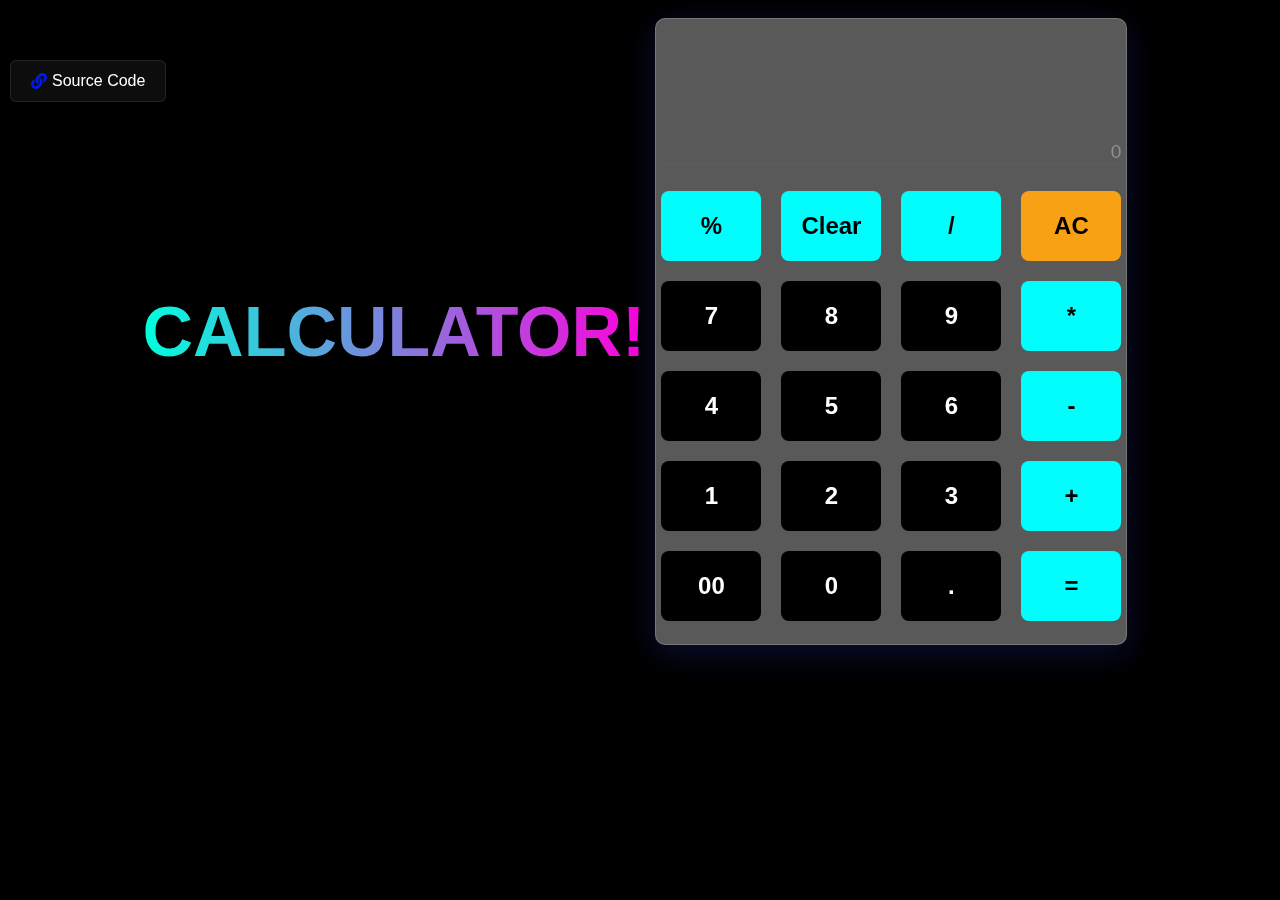
<file: Task-2 calculator/index.html>
<!DOCTYPE html>
<html lang="en">

<head>
  <meta charset="UTF-8" />
  <meta http-equiv="X-UA-Compatible" content="IE=edge" />
  <meta name="viewport" content="width=device-width, initial-scale=1.0" />
  <title>Calculator APP</title>
  <link rel="stylesheet" href="https://cdnjs.cloudflare.com/ajax/libs/font-awesome/5.15.3/css/all.min.css">

  <style>
    * {
      font-family: "Segoe UI", Tahoma, Geneva, Verdana, sans-serif;
      box-sizing: border-box;
    }

    body {
      background-color: #ffffff;
      min-height: auto;
      display: flex;
      justify-content: center;
      align-items: center;
      background-color: #131313;
      background-color: #000;
      text-align: center;
    }

    h2{
      background: linear-gradient(to right, #00ffdd,#ff00dd);
    -webkit-text-fill-color: transparent;
    -webkit-background-clip: text;
    text-align: center;
    font-size: 70px;
    }

    .container {
      width: auto;
      height: auto;
      display: flex;
      flex-direction: column;
      justify-content: center;
      align-items: center;
      padding: 5px;
      border-radius: 9px;
      user-select: none;
      margin: 10px;
      background: rgba( 255, 255, 255, 0.35 );
box-shadow: 0 8px 32px 0 rgba( 31, 38, 135, 0.37 );
backdrop-filter: blur( 17.5px );
-webkit-backdrop-filter: blur( 17.5px );
border-radius: 10px;
border: 1px solid rgba( 255, 255, 255, 0.18 );
    }

    #Display-area {
      width: 100%;
      margin: 3vh 0;
      display: grid;
      grid-template-columns: 100%;
      grid-template-rows: repeat(2, minmax(40px, auto));
      word-wrap: break-word;
      border-bottom: 1px rgba(128, 128, 128, 0.116) solid;
    }

    #Display-area .currentInput {
      /* display: flex; */
      text-align: right;
      height: 8vh;
      color: white;
      font-size: xx-large;
      line-height: 2;
      word-wrap: break-word;
      font-weight: bold;
    }

    #Display-area .answerScreen {
      text-align: right;
      color: rgba(150, 150, 150, 0.87);
      height: 7px;
      line-height: 3;
      font-size: larger;
    }

    .keypad-btns {
      display: grid;
      grid: repeat(5, 70px) / repeat(4, 100px);
      grid-row-gap: 20px;
      grid-column-gap: 20px;
    }

    .keypad-btns button {
      outline: none;
      border: none;
      border-radius: 8px;
      background-color: #000000;
      color: #fff;
      font-size: x-large;
      font-weight: bold;
    }

    .keypad-btns .fun_btn {
      color: #000;
      background: #00fffc;
      font-weight: bold;
    }

    .keypad-btns .fun_btn :hover{
      box-shadow: 0 0 20px black, 0 0 40px black;
    }

    button:hover {
      box-shadow: 0 0 20px rgb(255, 255, 255), 0 0 40px rgb(255, 255, 255);
    }

    #clear {
      background: rgb(249, 161, 21);
    }

    #clear :hover{
      box-shadow: 0 0 20px black, 0 0 40px black;
    }

    @media only screen and (max-width: 600px) {
      body {
        background-color: #131313;
        align-items: flex-start;
      }
    }


    /* -- YouTube Link Styles -- */

    #source-link {
      top: 60px;
    }

    #source-link>i {
      color: rgb(0, 26, 255);
    }

    #yt-link {
      top: 10px;
    }

    #yt-link>i {
      color: rgb(219, 31, 106);

    }

    .meta-link {
      align-items: center;
      backdrop-filter: blur(3px);
      background-color: rgba(255, 255, 255, 0.05);
      border: 1px solid rgba(255, 255, 255, 0.1);
      border-radius: 6px;
      box-shadow: 2px 2px 2px rgba(0, 0, 0, 0.1);
      cursor: pointer;
      display: inline-flex;
      gap: 5px;
      left: 10px;
      padding: 10px 20px;
      position: fixed;
      text-decoration: none;
      transition: background-color 600ms, border-color 600ms;
      z-index: 10000;
    }

    .meta-link:hover {
      background-color: rgba(255, 255, 255, 0.1);
      border: 2px solid rgba(0, 255, 229, 0.86);
      border-radius: 10px;
      box-shadow: 0 0 10px aqua,0 0 20px aqua;
    }

    .meta-link>i,
    .meta-link>span {
      height: 20px;
      line-height: 20px;
    }

    .meta-link>span {
      color: white;
      font-family: "Rubik", sans-serif;
      transition: color 600ms;
    }
  </style>
</head>

<body>
  <section>
  <div class="title">
   <h2>CALCULATOR!</h2>
  </div>
</section>
<br><br><br><br><br><br><br><br><br><br><br><br><br><br><br><br><br><br><br><br>
  <div class="container">
    <section id="Display-area">
      <div class="currentInput"></div>
      <div class="answerScreen">0</div>
    </section>
    <section class="keypad-btns">
      <button type="button" class="fun_btn" value="%">%</button>
      <button type="button" class="fun_btn" id="erase" value="">
        Clear
      </button>
      <button type="button" class="fun_btn" value="/">/</button>
      <button type="button" class="fun_btn" id="clear" value="">
        AC
      </button>
      <button type="button" class="num_btn" value="7">7</button>
      <button type="button" class="num_btn" value="8">8</button>
      <button type="button" class="num_btn" value="9">9</button>
      <button type="button" class="fun_btn" value="*">*</button>
      <button type="button" class="num_btn" value="4">4</button>
      <button type="button" class="num_btn" value="5">5</button>
      <button type="button" class="num_btn" value="6">6</button>
      <button type="button" class="fun_btn" value="-">-</button>
      <button type="button" class="num_btn" value="1">1</button>
      <button type="button" class="num_btn" value="2">2</button>
      <button type="button" class="num_btn" value="3">3</button>
      <button type="button" class="fun_btn" value="+">+</button>
      <button type="button" class="num_btn" value="00">00</button>
      <button type="button" class="num_btn" value="0">0</button>
      <button type="button" class="num_btn" value=".">.</button>
      <button type="button" class="fun_btn" id="evaluate" value="">=</button>
    </section>
    <br>
    <!-- <h2>@Chandru / Codewithchan</h2>
    <hr width="40%" color="aqua"> -->
  </div>


  <!--Social Liks codings below-->
  <a id="source-link" class="meta-link" href="https://github.com/Codewithchan" target="_blank">
    <i class="fas fa-link"></i>
    <span class="roboto-mono">Source Code</span>
  </a>

  


  <script>
    let currentInput = document.querySelector('.currentInput');
    let answerScreen = document.querySelector('.answerScreen');
    let buttons = document.querySelectorAll('button');
    let erasebtn = document.querySelector('#erase');
    let clearbtn = document.querySelector('#clear');
    let evaluate = document.querySelector('#evaluate');
    let realTimeScreenValue = []

    clearbtn.addEventListener("click", () => {
      realTimeScreenValue = [''];
      answerScreen.innerHTML = 0;
      currentInput.className = 'currentInput'
      answerScreen.className = 'answerScreen';
      answerScreen.style.color = " rgba(150, 150, 150, 0.87)";
    })

    buttons.forEach((btn) => {
      btn.addEventListener("click", () => {
        // when clicked button is not erased button 
        if (!btn.id.match('erase')) {
          // To display value on btn press
          realTimeScreenValue.push(btn.value)
          console.log(realTimeScreenValue)
          currentInput.innerHTML = realTimeScreenValue.join('');

          // To evaluate answer in real time
          if (btn.classList.contains('num_btn')) {
            if ((eval(realTimeScreenValue.join(''))).toString().length > 8) {
              answerScreen.innerHTML = (eval(realTimeScreenValue.join(''))).toFixed(5);
            }

            else {
              console.log((eval(realTimeScreenValue.join(''))).toString().length)
              answerScreen.innerHTML = eval(realTimeScreenValue.join(''));
            }
          }
        }

        // When erase button is clicked
        if (btn.id.match('erase')) {
          realTimeScreenValue.pop();
          currentInput.innerHTML = realTimeScreenValue.join('');
          answerScreen.innerHTML = eval(realTimeScreenValue.join(''));
        }

        // When clicked button is evaluate button
        if (btn.id.match('evaluate')) {
          currentInput.className = 'answerScreen';
          answerScreen.className = 'currentInput';
          answerScreen.style.color = "white";
        }

        // To prevent undefined error in screen
        if (typeof eval(realTimeScreenValue.join('')) == 'undefined') {
          answerScreen.innerHTML = 0
        }
      })
    })
  </script>
</body>

</html>
</file>
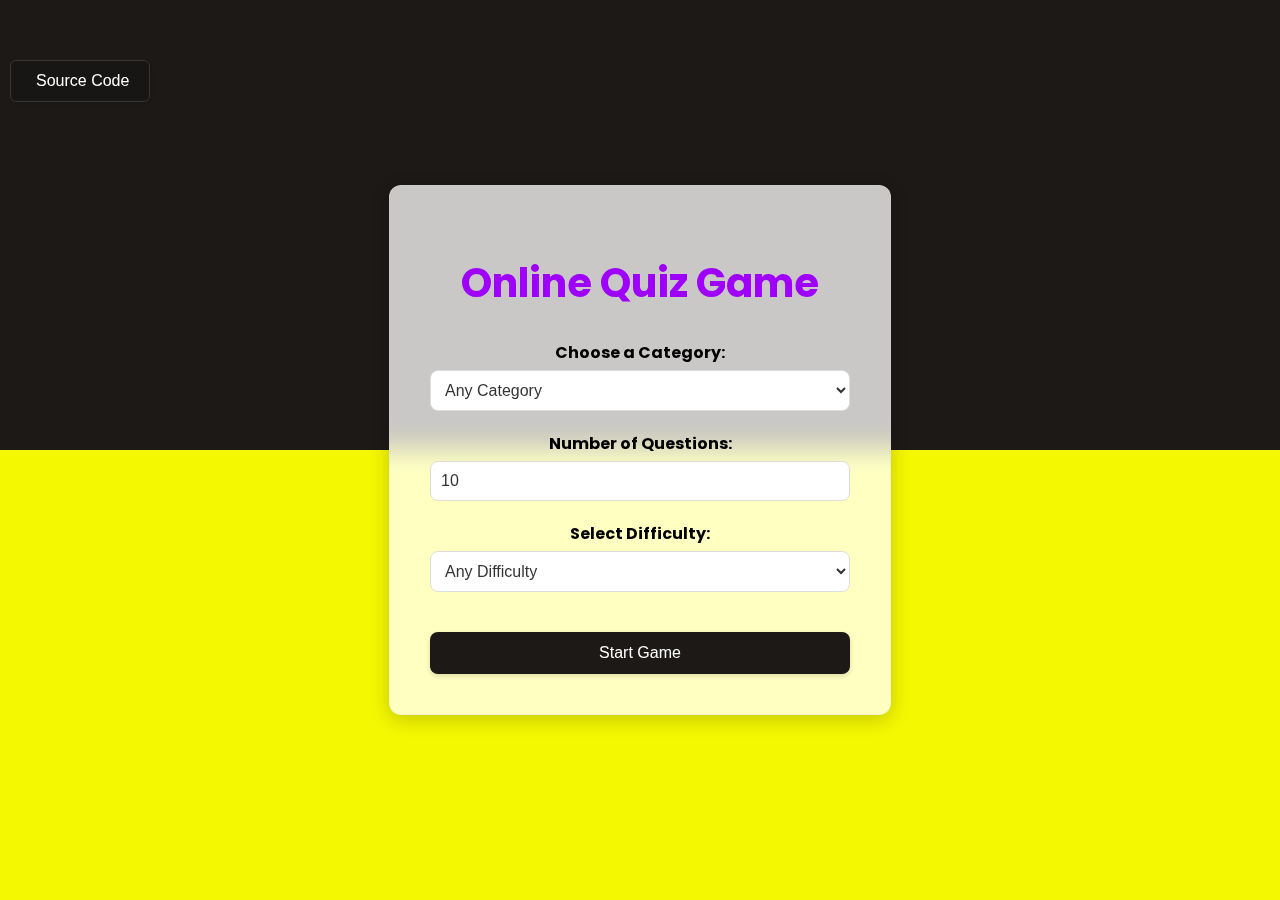
<file: Task-6 Online Quiz App/index.html>
<!DOCTYPE html>
<html lang="en">

<head>
    <meta charset="UTF-8">
    <meta name="viewport" content="width=device-width, initial-scale=1.0">
    <link rel="stylesheet" href="style.css">
    <title>Online Quiz Game</title>
</head>

<body>
    
 
    <div id="quiz-container">
        <h1 style="color: rgb(159, 0, 252); font-size:40px">Online Quiz Game</h1>
        <div id="game-setup">
            <div>
                <label for="category">Choose a Category:</label>
                <select id="category">
                    <option value="">Any Category</option>
                </select>
            </div>
            <div>
                <label for="amount">Number of Questions:</label>
                <input type="number" id="amount" min="1" max="50" value="10">
            </div>
            <div>
                <label for="difficulty">Select Difficulty:</label>
                <select id="difficulty">
                    <option value="">Any Difficulty</option>
                    <option value="easy">Easy</option>
                    <option value="medium">Medium</option>
                    <option value="hard">Hard</option>
                </select>
            </div>
            <button id="start-btn">Start Game</button>
        </div>
        <div id="quiz" style="display: none;">
            <div id="progress"></div>
            <div id="currentScore"></div>
            <div id="highScore"></div>
            <div id="question"></div>
            <div id="answers"></div>
            <div id="result"></div>
        </div>
    </div>


<!--Social Liks codings below-->
<a id="source-link" class="meta-link" href="https://github.com/Codewithchan" target="_blank" data-aos="fade-right" data-delay="500">
    <i class='bx bx-link'></i>
    <span class="roboto-mono">Source Code</span>
  </a>

  
    <script src="script.js"></script>
</body>

</html>
</file>
<file: portfolio/assets/css/styles.css>
/* Google Font - Poppins */
@import url("https://fonts.googleapis.com/css2?family=Poppins:ital,wght@0,100;0,200;0,300;0,400;0,500;0,600;0,700;0,800;0,900;1,100;1,200;1,300;1,400;1,500;1,600;1,700;1,800;1,900&display=swap");
/* Variables */
:root {
  --header-height: 3rem;
  --font-semi: 600;
}

/* Colors */

:root {
  --first-color: #ae00ff;
  --second-color: #0e2431;
  --gardient-color: linear-gradient(to right, #5001fb, #8e0af3);
}

/* FONT STYLE */
:root {
  --body-font: "Poppins", sans-serif;
  --big-font-size: 2rem;
  --h2-font-size: 1.5rem;
  --nomral-font-size: 0.938rem;
}

/* Media Screen Min-Width : 768px */
@media screen and (min-width: 768px) {
  :root {
    --big-font-size: 3.5rem;
    --h2-font-size: 2rem;
    --nomral-font-size: 1rem;
  }
}

/* Margins */
:root {
  --mb-1: 0.5rem;
  --mb-2: 1rem;
  --mb-3: 1.5rem;
  --mb-4: 2rem;
  --mb-5: 2.5rem;
  --mb-6: 3rem;
}

/* Z-index */
:root {
  --z-back: -10;
  --z-normal: 1;
  --z-tooltip: 10;
  --z-fixed: 100;
}

/* Base */
*,
::before,
::before {
  box-sizing: border-box;
}

html {
  scroll-behavior: smooth;
}

body {
  margin: var(--header-height) 0 0 0;
  font-family: var(--body-font);
  font-size: var(--nomral-font-size);
  color: var(--second-color);
}


h1,
h2,
p {
  margin: 0;
}

ul {
  margin: 0;
  padding: 0;
  list-style: none;
}

a {
  text-decoration: none;
}

img {
  max-width: 100%;
  height: auto;
  display: block;
}

/* CUSTOM CSS CLASSES */

/* LAYOUT */
.bd_grid {
  max-width: 1024px;
  display: grid;
  grid-template-columns: 100%;
  grid-column-gap: 2rem;
  width: calc(100% - 2rem);
  margin-left: var(--mb-2);
  margin-right: var(--mb-2);
}

.header {
  width: 100%;
  position: fixed;
  top: 0;
  left: 0;
  z-index: var(--z-fixed);
  background: #fff;
  box-shadow: 0 1px 4px rgba(146, 161, 176, 0.15);
}

/* Navbar */
.nav {
  height: var(--header-height);
  display: flex;
  justify-content: space-between;
  align-items: center;
  font-weight: var(--font-semi);
}

.c{
  color: var(--first-color);
  font-size: 50px;
}

@media screen and (max-width: 768px) {
  .nav_menu {
    position: fixed;
    top: var(--header-height);
    right: -100%;
    width: 80%;
    height: 100%;
    padding: 2rem;
    background-color: var(--second-color);
    transition: 0.7s;
  }
}

.nav_items {
  margin-bottom: var(--mb-4);
}

.nav_link {
  position: relative;
  color: #fff;
}

.nav_link:hover {
  position: relative;
}

.nav_link:hover::after {
  position: absolute;
  content: "";
  width: 100%;
  height: 0.18rem;
  left: 0;
  right: 10;
  top: 2rem;
  background-color: var(--first-color);
}

.nav_logo {
  color: var(--second-color);
  font-size: 20px;
}

.nav_toggle {
  color: var(--second-color);
  font-size: 1.5rem;
  cursor: pointer;
}

/* ACTIVE MENU */
.active::after {
  position: absolute;
  content: "";
  width: 100%;
  height: 0.18rem;
  left: 0;
  top: 2rem;
  background-color: var(--first-color);
}

.show {
  right: 0;
}

.home {
  height: calc(100vh - 3rem);
  row-gap: 1rem;
}

.home_data {
  align-self: center;
}

.home_title {
  font-size: var(--big-font-size);
  font-size: 50px;
  margin-bottom: var(--mb-5);
  
}

.home_title-color {
  color: var(--first-color);
}

.home_social {
  display: flex;
  flex-direction: column;
}

.home_social-icon {
  width: max-content;
  margin-bottom: var(--mb-2);
  font-size: 1.5rem;
  color: var(--second-color);
}

.home_social-icon:hover {
  color: var(--first-color);
}

.home_img {
  position: absolute;
  right: 0;
  bottom: 0;
  width: 300px;
}

.home_img svg {
  width: 100%;
}

/* BUTTONS */
.button {
  display: inline-block;
  color: #fff;
  padding: 0.75rem 2.5rem;
  font-weight: var(--font-semi);
  border-radius: 0.5rem;
  background-color: #ae00ff;
  
}

.contact-fig {
  display: inline-block;
  color: #ae00ff;
  padding: 0.75rem 2.5rem;
  font-weight: var(--font-semi);
  border-radius: 0.5rem;
  border: 3px solid #ae00ff;

}

.contact-fig:hover{
  background-color: #ae00ff;
  color: #fff;
}

.button:hover {
  box-shadow: 0 0 20px rgb(202, 11, 255), 0 0 30px rgb(202, 11, 255);
  background-color: white;
  color: black;
  border: 3px solid #ae00ff;
}

.section {
  padding-top: 3rem;
  padding-bottom: 2rem;
}

.section-title {
  position: relative;
  font-size: var(--h2-font-size);
  color: var(--first-color);
  margin-top: var(--mb-2);
  margin-bottom: var(--mb-4);
  text-align: center;
}

.section-title::after {
  position: absolute;
  content: "";
  width: 64px;
  height: 0.18rem;
  left: 0;
  right: 0;
  margin: auto;
  top: 2rem;
  background-color: var(--first-color);
}

/* ABOUT SECTION */

.about_container {
  row-gap: 2rem;
  text-align: center;
}

.about_subtitle {
  margin-bottom: var(--mb-2);
}

.about_img {
  justify-content: center;
}

.about_img svg {
  width: 300px;
  border-radius: 0.5rem;
}

/* SKILLS */
.skills_container {
  row-gap: 2rem;
  text-align: center;
}

.skills_subtitle {
  margin-bottom: var(--mb-2);
}

.skills_text {
  margin-bottom: var(--mb-4);
}

.skills_data {
  display: flex;
  justify-content: space-between;
  align-items: center;
  position: relative;
  font-weight: var(--font-semi);
  padding: 0.5rem 1rem;
  margin-bottom: var(--mb-4);
  border-radius: 0.5rem;
  box-shadow: 0 4px 25px rgba(14, 36, 49, 0.15);
}

.skill_icon {
  font-size: 2rem;
  margin-right: var(--mb-2);
  color: var(--first-color);
}

.skills_name {
  display: flex;
  align-items: center;
}

.skill_bar {
  position: absolute;
  left: 0;
  bottom: 0;
  background-color: var(--first-color);
  height: 0.25rem;
  border-radius: 0.5rem;
  z-index: var(--z-back);
}

.skill_html {
  width: 95%;
}

.skill_css {
  width: 85%;
}

.skill_js {
  width: 75%;
}

.skill_ui {
  width: 70%;
}

.skill_git{
  width: 70%;
}
.skill_node{
  width: 60%;
}

.skill_monogo{
  width: 60%;
}

.skill_bootstrap{
  width: 60%;
}

.skill_tailwind_css{
  width: 70%;
}

.skill_sketch{
  width: 90%;
}
.skill_jquery{
  width: 75%;
}


/* Services section start */

.services{
  background-color: #fdfdfd;
  width: 100%;
  padding: 100px 0px;
}

.title h2{

  color: #8e0af3;
  font-size: 50px;
  width: 1130px;
  margin: 30px auto;
  text-align: center;
}

.box{
  display: flex;
  justify-content: center;
  align-items: center;
  min-height: 400px;
}

.card{
  height: 550px;
  width: 365px;
  padding: 20px 35px;
  border-radius: 20px;
  margin: 15px;
  position: relative;
  overflow: hidden;
  text-align: center;
  background: rgb(0, 0, 0);
box-shadow: 0 8px 32px 0 rgb(0, 0, 0);
backdrop-filter: blur( 12px );
-webkit-backdrop-filter: blur( 12px );

}
.card:hover{
  border: 5px solid #8e0af3;
  transition: 1s ease;
  transform: scale(1.05);
  
}

.card i{
  font-size: 50px;
  display: block;
  text-align: center;
  color: #8e0af3;
  margin: 25px 0;
}

.card h5{
  color: #8e0af3;
  font-size: 30px;
  margin-bottom: 15px;
}

.pra p{
  color: #fdfdfd;
  font-size: 20px;
  line-height: 27px;

}

.card .button{
  margin-bottom: 20px;
}


/* Services section end */




/* WORK */

.work {
  text-align: center;
  background-image: linear-gradient(-225deg, #E3FDF5 0%, #FFE6FA 100%);
}
.section-title h2{
  font-size: 50px;
}


.work_container {
  row-gap: 5rem;
}

.work_img {
  box-shadow: 0 0 20px #5d06a0, 0 0 30px #8e0af3;
  border-radius: 10px;
  overflow: hidden;
  width: 350px;
  height: 350px;
}

.work_img:hover{
  border: 5px solid #8e0af3;
}

.work_img img {
  transition: 1s;
  cursor: pointer;
}

.work_img img:hover {
  transform: scale(1.1);
}

.work_img .portfolio-layer {
  position: absolute;
  bottom: 0;
  left: 0;
  width: 100%;
  height: 100%;
  background: linear-gradient(rgba(0, 0, 0, .1), #5d06a0);
  color: #fdfdfd;
  display: flex;
  justify-content: center;
  align-items: center;
  flex-direction: column;
  text-align: center;
  padding: 0 4rem;
  opacity: 0;
  transition: .5s ease;
}

.work_img:hover .portfolio-layer {
  opacity: 1;
}

.portfolio-layer h4 {
  font-size:20px;
  
}

.portfolio-layer p {
  font-size: 1.6rem;
  margin: .3rem 0 1rem;
}

.portfolio-layer a {
  display: inline-flex;
  justify-content: center;
  align-items: center;
  width: 5rem;
  height: 5rem;
  background: #fff;
  border-radius: 50%;
}

.portfolio-layer a i {
  font-size: 20px;
  color: #333;
}

 .work_img  {
  position: relative;
  display: flex;
  border-radius: 2rem;
  box-shadow: 0 0 1rem rgba(0, 0, 0, .1);
  overflow: hidden;
}

.title h2{

  color: #8e0af3;
  font-size: 50px;
  width: 1130px;
  margin: 30px auto;
  text-align: center;
}



/* Contact */

.control_input {
  width: 100%;
  font-size: var(--nomral-font-size);
  font-weight: var(--font-semi);
  padding: 1rem;
  border-radius: 0.5rem;
  border: 1.5px solid var(--second-color);
  outline: none;
  margin-bottom: var(--mb-4);
  flex-wrap: wrap;
}

.control_button {
  display: block;
  border: none;
  outline: none;
  font-size: var(--nomral-font-size);
  cursor: pointer;
  margin-left: auto;
}

/* Footer */
.footer {
  background-color: #5d06a0;
  color: #fff;
  text-align: center;
  font-weight: var(--font-semi);
  padding: 2rem 0;
}

.footer_title {
  font-size: 2rem;
  margin-bottom: var(--mb-4);
}

.footer_socials {
  margin-bottom: var(--mb-4);
}

.footer_icon {
  font-size: 1.5rem;
  color: #fff;
  margin: 0 var(--mb-2);
}

.footer_icon:hover{
  margin-bottom: 10px;
  color: #000;
}

@media screen and (min-width: 768px) {
  body {
    margin: 0;
  }

  .section {
    padding-top: 4rem;
    padding-bottom: 3rem;
  }
  .section-title {
    margin-bottom: var(--mb-6);
  }

  .section-title::after {
    width: 80px;
    top: 3rem;
  }

  .nav {
    height: calc(var(--header-height) + 1rem);
    text-decoration: none;
  }

  .nav_items {
    margin-left: var(--mb-5);
    margin-bottom: 0;
    text-decoration: none;
  }

  .nav_list {
    display: flex;
    padding-top: 0;
    text-decoration: none;
  }

  .nav_toggle {
    display: none;
  }

  .nav_link {
    color: var(--second-color);
  }

  /* toogle switch on */
 /* Styles for light mode */
      body {
        background-color: white;
        color: black;
      }
      
      /* Styles for dark mode */
      body.dark-mode {
        background-color: black;
        color: white;
      }
      
      .switch {
        position: relative;
        display: inline-block;
        width: 60px;
        height: 34px;
      }
      
      .switch input {
        display: none;
      }
      
      .slider {
        position: absolute;
        cursor: pointer;
        top: 0;
        left: 0;
        right: 0;
        bottom: 0;
        background-color: gray;
        -webkit-transition: .4s;
        transition: .4s;
      }
      
      .slider:before {
        position: absolute;
        content: "";
        height: 26px;
        width: 26px;
        left: 4px;
        bottom: 4px;
        background-color: white;
        -webkit-transition: .4s;
        transition: .4s;
      }
      
      input:checked + .slider {
        background-color: rgb(202, 11, 255);
      }
      
      input:focus + .slider {
        box-shadow: 0 0 3px rgb(202, 11, 255);
      }
      
      input:checked + .slider:before {
        -webkit-transform: translateX(26px);
        -ms-transform: translateX(26px);
        transform: translateX(26px);
      }
      
      /* Style the slider round element */
      .slider.round {
        border-radius: 34px;
      }
      
      .slider.round:before {
        border-radius: 50%;
      }
    

  /* toogle switch off */

  .home {
    height: 100vh;
  }

  .home_data {
    align-self: flex-end;
  }
  .home_social {
    padding-top: 0;
    padding-bottom: 2.5rem;
    flex-direction: row;
    align-self: flex-end;
  }

  .home_social-icon {
    margin-bottom: 0;
    margin-right: var(--mb-4);
  }

  .home_img {
    width: 460px;
    bottom: 15%;
  }

  .home_img svg {
    width: 100%;
  }

  .about_container,
  .skills_container {
    grid-template-columns: repeat(2, 1fr);
    align-items: center;
    text-align: initial;
  }

  .about_img svg {
    width: 450px;
  }

  .work_container {
    grid-template-columns: repeat(3, 1fr);
    grid-template-rows: repeat(2, 1fr);
    column-gap: 2rem;
  }

  .contact_form {
    width: 400px;
  }
  .contact_container {
    justify-items: center;
  }
}

@media screen and (min-width: 1024px) {
  .bd_grid {
    margin-left: auto;
    margin-right: auto;
  }

  .home_img {
    right: 10%;
  }
}

/* Scroll Website */

::-webkit-scrollbar { width: 7px; }

::-webkit-scrollbar {height: 20px;}

::-webkit-scrollbar-track { background: #000; }

::-webkit-scrollbar-thumb {
  border-radius: 10px;
  background: #8e0af3;
}

::-webkit-scrollbar-thumb:hover { background: #8e0af3; }

/* Scroll Website */


.gotopbtn{
  bottom: 40px;
  position: fixed;
  width: 50px;
  height: 50px;
  right: 50px;
  background: #8e0af3;
  text-decoration: none;
  align-items: center;
  line-height: 50px;
  color: #fff;
  font-size: 35px;
  text-align: center;
  border-radius: 50px;
}
</file>
<file: Task-6 Online Quiz App/style.css>
@import url('https://fonts.googleapis.com/css2?family=Poppins:wght@300;400;500;600;700&display=swap');

body, html{
    height: 100%;
    margin: 0;
    font-family: 'Poppins', sans-serif;
    background: linear-gradient(#1c1917 50%, #f4f801 50%);
    color: #333;
    display: flex;
    align-items: center;
    justify-content: center;
    text-align: center;
}

#quiz-container{
    width: 420px;
    background-color: #fff;
    padding: 40px;
    border-radius: 20px;
    box-shadow: 0 4px 20px rgba(0, 0, 0, 0.2);
    margin: 20px;
    backdrop-filter: blur(14px) saturate(200%);
    -webkit-backdrop-filter: blur(14px) saturate(200%);
    background-color: rgba(255, 255, 255, 0.76);
    border-radius: 12px;
    border: 1px solid rgba(209, 213, 219, 0.3);
}

#game-setup div{
    margin: 10px 0;
}

#game-setup label{
    display: block;
    margin-bottom: 5px;
    font-weight: bold;
    color: #000;
}

#category, #amount, #difficulty{
    width: 100%;
    padding: 10px;
    box-sizing: border-box;
    margin-bottom: 10px;
    border-radius: 8px;
    border: 1px solid #ddd;
    font-size: 1em;
    color: #333;
    background: #fff;
}

#start-btn{
    padding: 12px 25px;
    background-color: #1c1917;
    color: #fff;
    border: none;
    border-radius: 8px;
    cursor: pointer;
    font-size: 1em;
    box-shadow: 0 2px 5px rgba(0, 0, 0, 0.15);
    transition: background-color 0.3s ease, transform 0.1s ease;
    width: 100%;
    margin-top: 20px;
}

#start-btn:hover{
    background-color: #15aabf;
    transform: scale(1.05);
}

#progress, #currentScore, #highScore{
    margin-bottom: 10px;
    font-size: 1em;
    font-weight: bold;
    color: #444;
}

#question{
    font-size: 1em;
    margin: 20px 0;
    color: #5a5a5a;
}

.answer-btn{
    width: calc(100% - 20px);
    padding: 10px 20px;
    margin-bottom: 12px;
    background-color: #1c1917;
    color: #fff;
    border: none;
    border-radius: 8px;
    font-size: 0.9em;
    cursor: pointer;
    box-shadow: 0 2px 5px rgba(0, 0, 0, 0.15);
    transition: transform 0.1s ease;
}

.answer-btn:hover{
    transform: scale(1.05);
}

.answer-btn:disabled, .answer-btn.correct, .answer-btn.incorrect{
    cursor: default;
    transform: none;
}

#result{
    font-size: 1em;
    color: #5a5a5a;
    margin-top: 20px;
}

.correct{
    background-color: #4caf50 !important;
}

.incorrect{
    background-color: #f44336 !important;
}

button{
    padding: 12px 15px;
    background-color: #ff5722;
    color: #fff;
    border: none;
    border-radius: 8px;
    cursor: pointer;
    font-size: 1.1em;
    box-shadow: 0 2px 5px rgba(0, 0, 0, 0.15);
    transition: background-color 0.3s ease, transform 0.1s ease;
}

button:hover{
    background-color: #e64a19;
    transform: scale(1.05);
}


/* -- YouTube Link Styles -- */

#source-link {
    top: 60px;
  }
  
  #source-link>i {
    color: rgb(0, 26, 255);
  }
  
  #yt-link {
    top: 10px;
  }
  
  #yt-link>i {
    color: rgb(219, 31, 106);
  
  }
  
  .meta-link {
    align-items: center;
    backdrop-filter: blur(3px);
    background-color: rgba(12, 9, 9, 0.199);
    border: 1px solid rgb(54, 54, 54);
    border-radius: 6px;
    box-shadow: 2px 2px 2px rgba(0, 0, 0, 0.1);
    cursor: pointer;
    display: inline-flex;
    gap: 5px;
    left: 10px;
    padding: 10px 20px;
    position: fixed;
    text-decoration: none;
    transition: background-color 600ms, border-color 600ms;
    z-index: 10000;
  }
  
  .meta-link:hover {
    background-color: rgba(255, 255, 255, 0.1);
    border: 2px solid #000000(0, 255, 229, 0.86);
    border-radius: 10px;
    box-shadow: 0 0 10px #f4f801 ,0 0 20px #f4f801;
  }
  
  .meta-link>i,
  .meta-link>span {
    height: 20px;
    line-height: 20px;
  }
  
  .meta-link>span {
    color: white;
    font-family: "Rubik", sans-serif;
    transition: color 600ms;
  }
</file>
